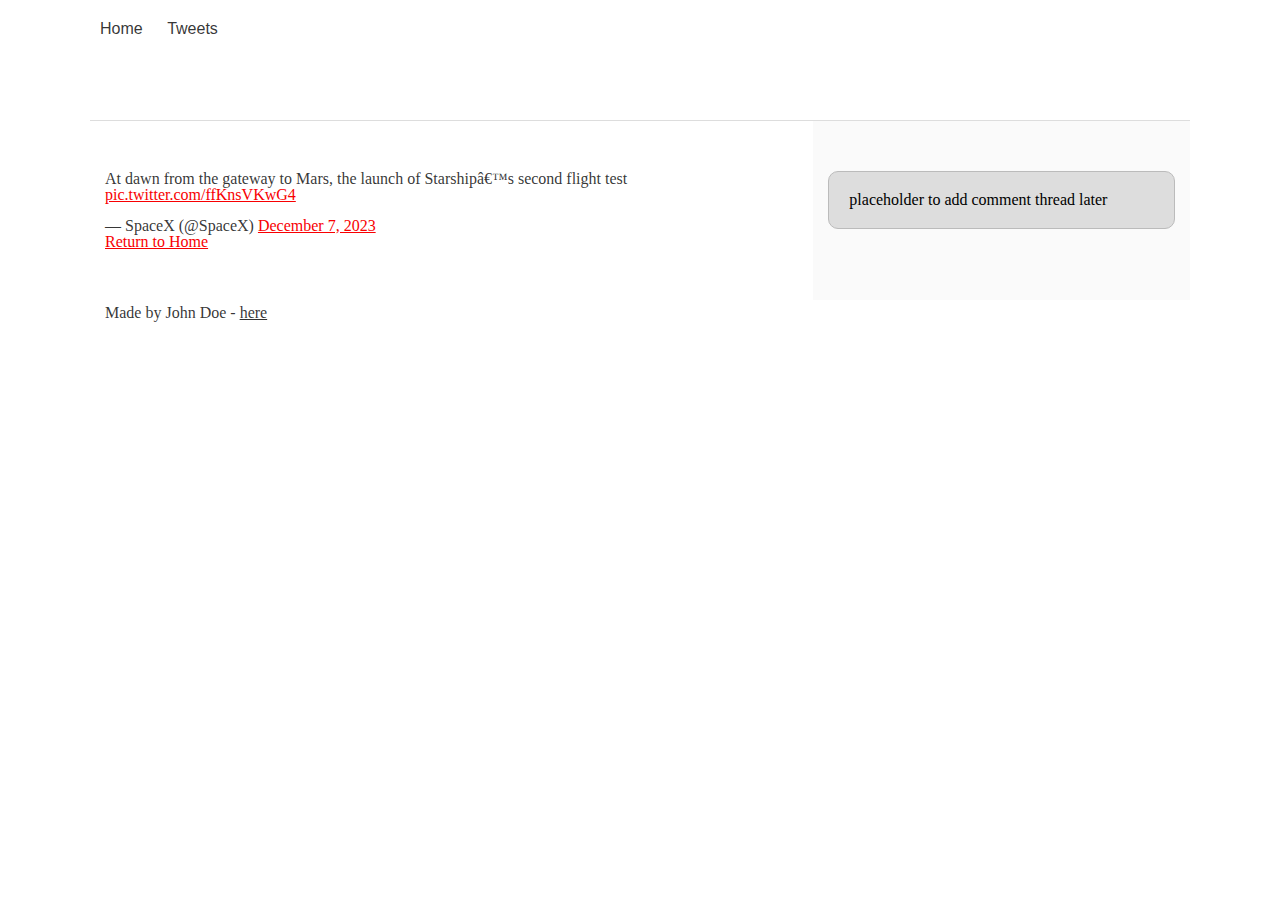
<file: css_basic/tweets.html>
<!DOCTYPE html>
<html>
  <head>
    <title>Alx</title>
    <link rel="stylesheet" href="./styles.css">
    <link rel="stylesheet" href="./base.css">
  </head>
  <body>
    <header>
      <ul>
        <li><a href="index.html">Home</a></li>
        <li><a href="tweets.html">Tweets</a></li>
      </ul>
    </header>
    <main>
      <article>
        <blockquote class="twitter-tweet"><p lang="en" dir="ltr">At dawn from the gateway to Mars, the launch of Starship’s second flight test <a href="https://t.co/ffKnsVKwG4">pic.twitter.com/ffKnsVKwG4</a></p>&mdash; SpaceX (@SpaceX) <a href="https://twitter.com/SpaceX/status/1732824684683784516?ref_src=twsrc%5Etfw">December 7, 2023</a></blockquote> <script async src="https://platform.twitter.com/widgets.js" charset="utf-8"></script>
        <a href="index.html">Return to Home</a>
      </article>
      <aside>
        <p>placeholder to add comment thread later</p>
      </aside>
    </main>
    <footer>
      <p>Made by John Doe - <a href="https://github.com/John Doe" target="_blank">here</a></p>
    </footer>
  </body>
</html>
</file>
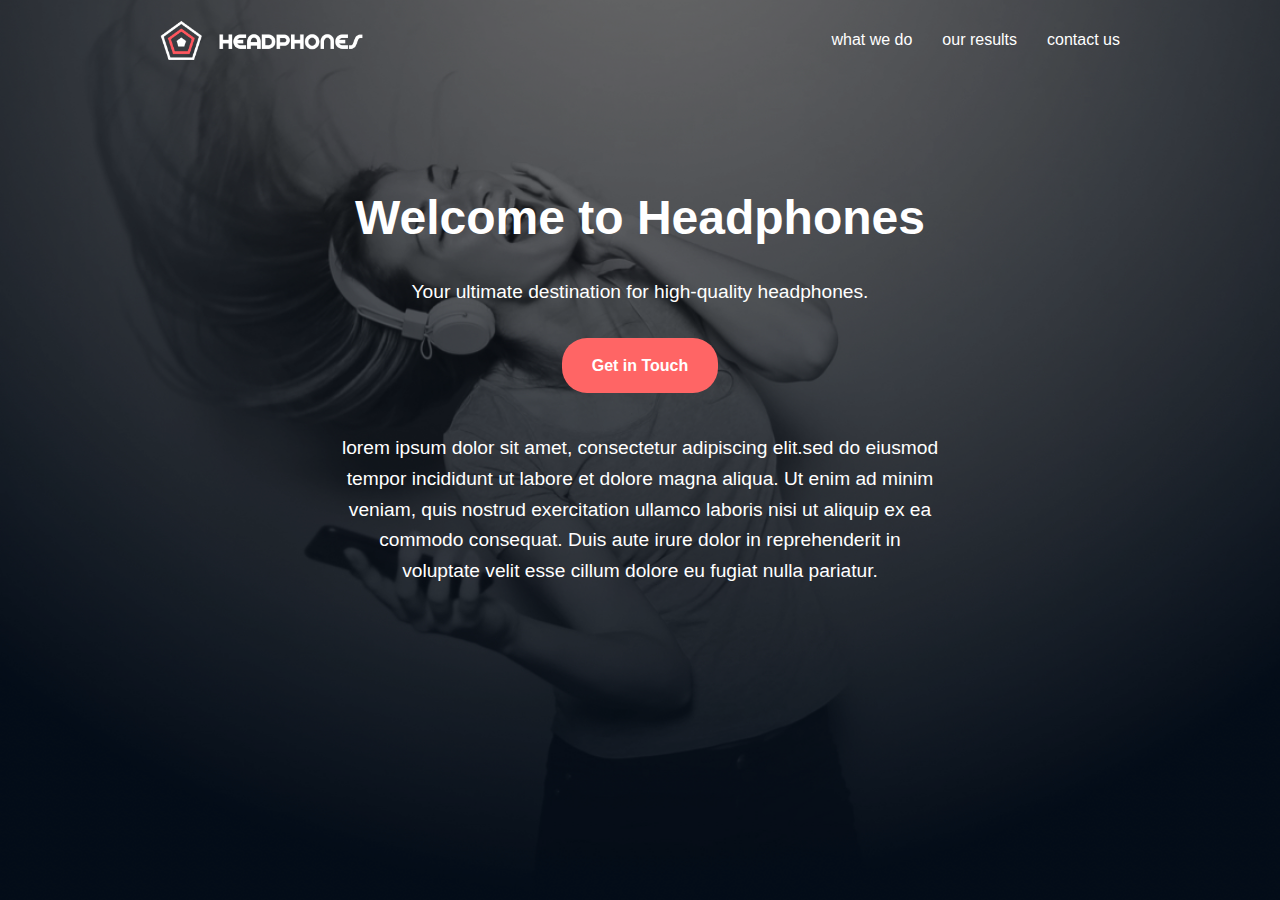
<file: headphones/1-index.html>
<!DOCTYPE html>
<html lang="en">
  <head>
    <meta charset="UTF-8" />
    <meta name="viewport" content="width=device-width, initial-scale=1.0" />
    <title>Headphones</title>
    <link rel="stylesheet" href="1-styles.css" />
  </head>
  <body>
    <header class="header">
      <div class="header-content">
        <img
          class="logo"
          src="./images/logo_headphones.png"
          alt="HeadphonesLogo"
        />
        <nav class="navigation">
          <ul>
            <li><a href="#whatWeDo">what we do</a></li>
            <li><a href="#ourResults">our results</a></li>
            <li><a href="#contactUs">contact us</a></li>
          </ul>
        </nav>
      </div>
      <div class="header-hero">
        <h1>Welcome to Headphones</h1>
        <p>Your ultimate destination for high-quality headphones.</p>
        <a href="#contactUs" class="cta-button">Get in Touch</a>
        <p>
          lorem ipsum dolor sit amet, consectetur adipiscing elit.sed do eiusmod
          tempor incididunt ut labore et dolore magna aliqua. Ut enim ad minim
          veniam, quis nostrud exercitation ullamco laboris nisi ut aliquip ex
          ea commodo consequat. Duis aute irure dolor in reprehenderit in
          voluptate velit esse cillum dolore eu fugiat nulla pariatur.
        </p>
      </div>
    </header>
  </body>
</html>
</file>
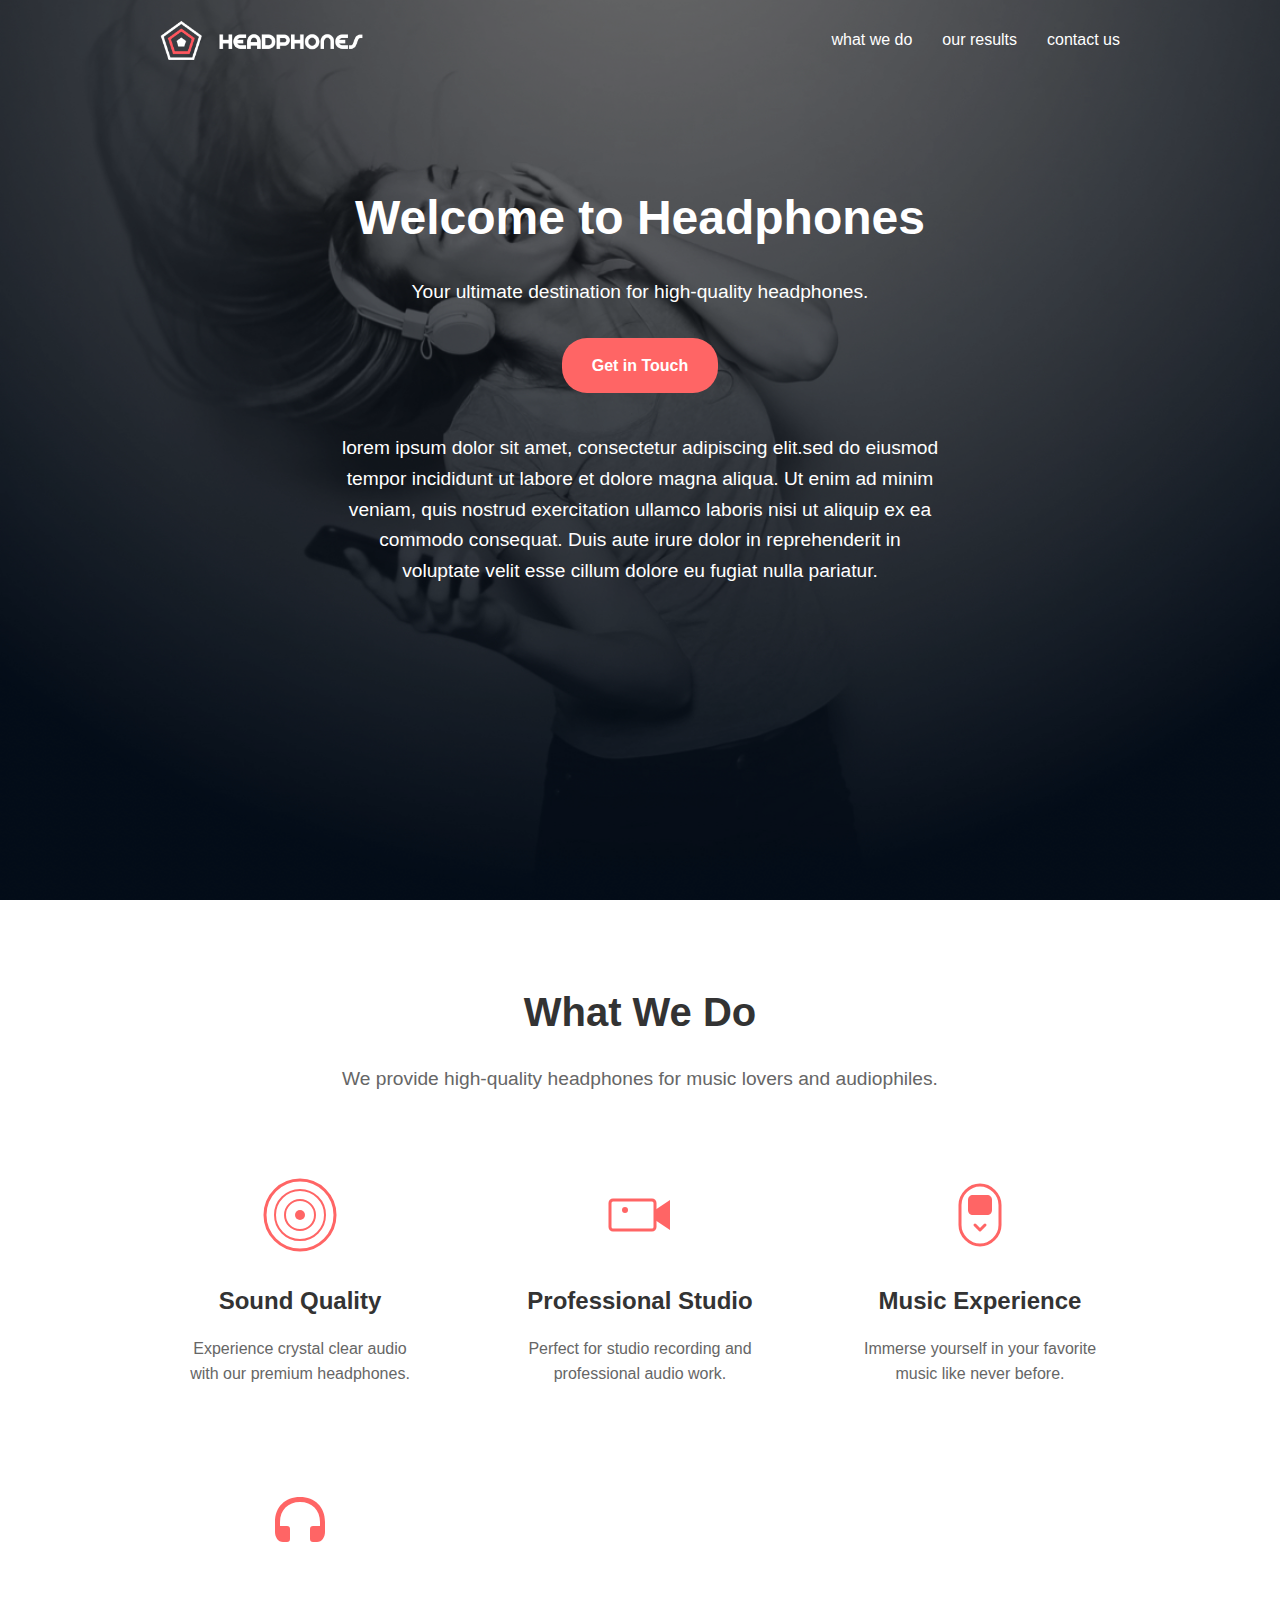
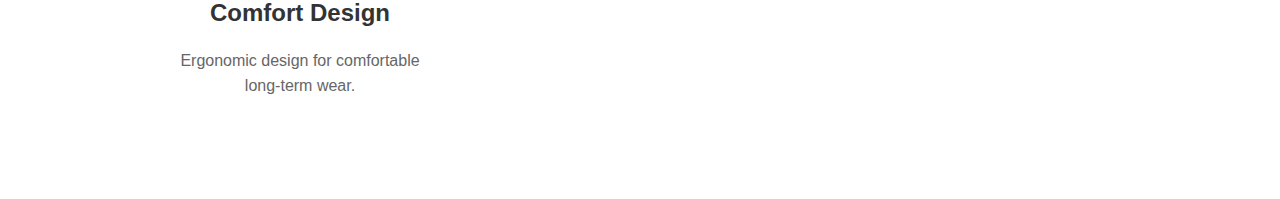
<file: headphones/2-index.html>
<!DOCTYPE html>
<html lang="en">
  <head>
    <meta charset="UTF-8" />
    <meta name="viewport" content="width=device-width, initial-scale=1.0" />
    <title>Headphones</title>
    <link rel="stylesheet" href="2-styles.css" />
  </head>
  <body>
    <header class="header">
      <div class="header-content">
        <img
          class="logo"
          src="./images/logo_headphones.png"
          alt="HeadphonesLogo"
        />
        <nav class="navigation">
          <ul>
            <li><a href="#whatWeDo">what we do</a></li>
            <li><a href="#ourResults">our results</a></li>
            <li><a href="#contactUs">contact us</a></li>
          </ul>
        </nav>
      </div>
      <div class="header-hero">
        <h1>Welcome to Headphones</h1>
        <p>Your ultimate destination for high-quality headphones.</p>
        <a href="#contactUs" class="cta-button">Get in Touch</a>
        <p>
          lorem ipsum dolor sit amet, consectetur adipiscing elit.sed do eiusmod
          tempor incididunt ut labore et dolore magna aliqua. Ut enim ad minim
          veniam, quis nostrud exercitation ullamco laboris nisi ut aliquip ex
          ea commodo consequat. Duis aute irure dolor in reprehenderit in
          voluptate velit esse cillum dolore eu fugiat nulla pariatur.
        </p>
      </div>
    </header>
    
    <main>
      <section class="what-we-do" id="whatWeDo">
        <h2>What We Do</h2>
        <p>
          We provide high-quality headphones for music lovers and audiophiles.
        </p>
        <div class="what-we-do-items">
          <div class="item">
            <svg
              width="80"
              height="80"
              viewBox="0 0 80 80"
              fill="none"
              xmlns="http://www.w3.org/2000/svg"
            >
              <circle
                cx="40"
                cy="40"
                r="35"
                stroke="#FF6565"
                stroke-width="3"
                fill="none"
              />
              <circle
                cx="40"
                cy="40"
                r="25"
                stroke="#FF6565"
                stroke-width="2"
                fill="none"
              />
              <circle
                cx="40"
                cy="40"
                r="15"
                stroke="#FF6565"
                stroke-width="2"
                fill="none"
              />
              <circle cx="40" cy="40" r="5" fill="#FF6565" />
            </svg>
            <h3>Sound Quality</h3>
            <p>Experience crystal clear audio with our premium headphones.</p>
          </div>
          <div class="item">
            <svg
              width="80"
              height="80"
              viewBox="0 0 80 80"
              fill="none"
              xmlns="http://www.w3.org/2000/svg"
            >
              <rect
                x="10"
                y="25"
                width="45"
                height="30"
                rx="3"
                stroke="#FF6565"
                stroke-width="3"
                fill="none"
              />
              <polygon points="55,35 70,25 70,55 55,45" fill="#FF6565" />
              <circle cx="25" cy="35" r="3" fill="#FF6565" />
            </svg>
            <h3>Professional Studio</h3>
            <p>Perfect for studio recording and professional audio work.</p>
          </div>
          <div class="item">
            <svg
              width="80"
              height="80"
              viewBox="0 0 80 80"
              fill="none"
              xmlns="http://www.w3.org/2000/svg"
            >
              <path
                d="M40 10C35 10 30 12 26 16C22 20 20 25 20 30V50C20 55 22 60 26 64C30 68 35 70 40 70C45 70 50 68 54 64C58 60 60 55 60 50V30C60 25 58 20 54 16C50 12 45 10 40 10Z"
                stroke="#FF6565"
                stroke-width="3"
                fill="none"
              />
              <path
                d="M28 25C28 22 30 20 33 20H47C50 20 52 22 52 25V35C52 38 50 40 47 40H33C30 40 28 38 28 35V25Z"
                fill="#FF6565"
              />
              <path
                d="M35 50L40 55L45 50"
                stroke="#FF6565"
                stroke-width="3"
                stroke-linecap="round"
                stroke-linejoin="round"
              />
            </svg>
            <h3>Music Experience</h3>
            <p>Immerse yourself in your favorite music like never before.</p>
          </div>
          <div class="item">
            <svg
              width="80"
              height="80"
              viewBox="0 0 80 80"
              fill="none"
              xmlns="http://www.w3.org/2000/svg"
            >
              <path
                d="M40 10C25 10 15 20 15 35V45C15 50 18 55 23 55H27C29 55 30 54 30 52V42C30 40 29 39 27 39H20V35C20 23 28 15 40 15C52 15 60 23 60 35V39H53C51 39 50 40 50 42V52C50 54 51 55 53 55H57C62 55 65 50 65 45V35C65 20 55 10 40 10Z"
                fill="#FF6565"
              />
            </svg>
            <h3>Comfort Design</h3>
            <p>Ergonomic design for comfortable long-term wear.</p>
          </div>
        </div>
      </section>
    </main>
  </body>
</html>
</file>
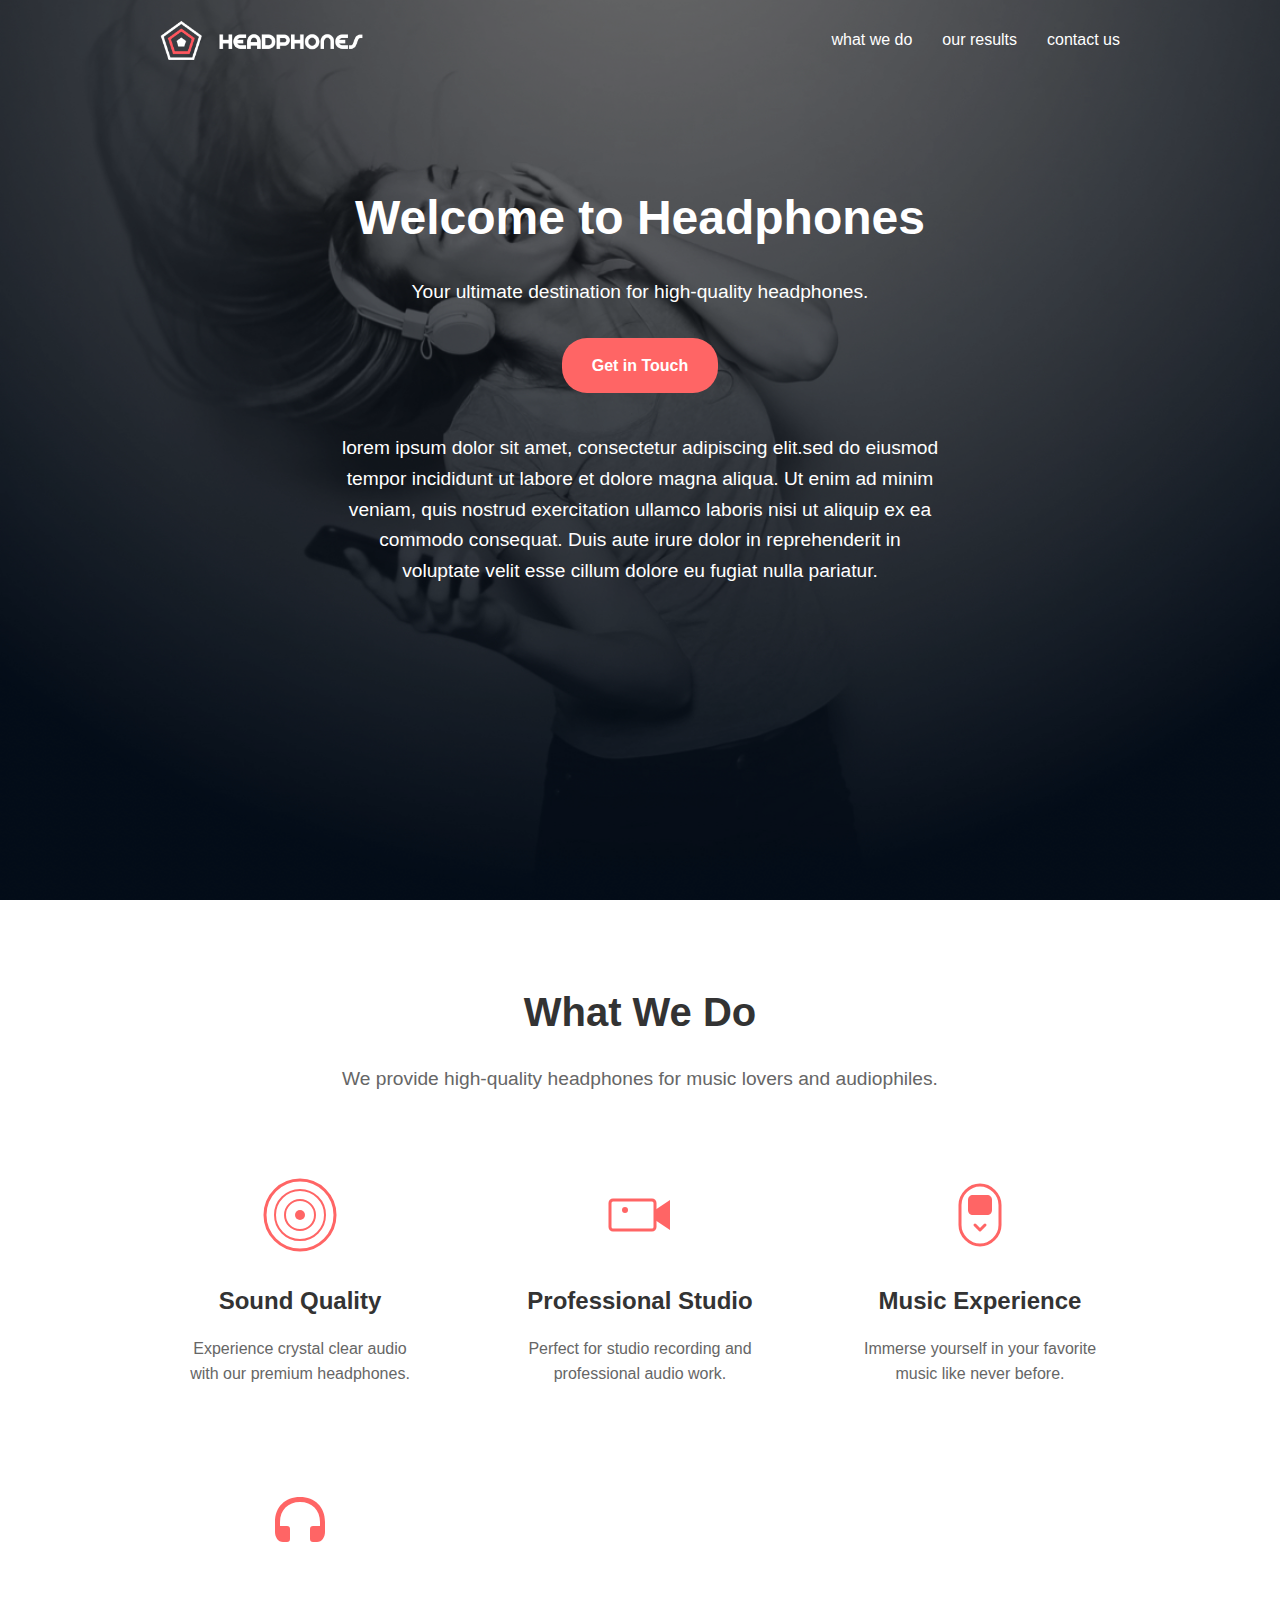
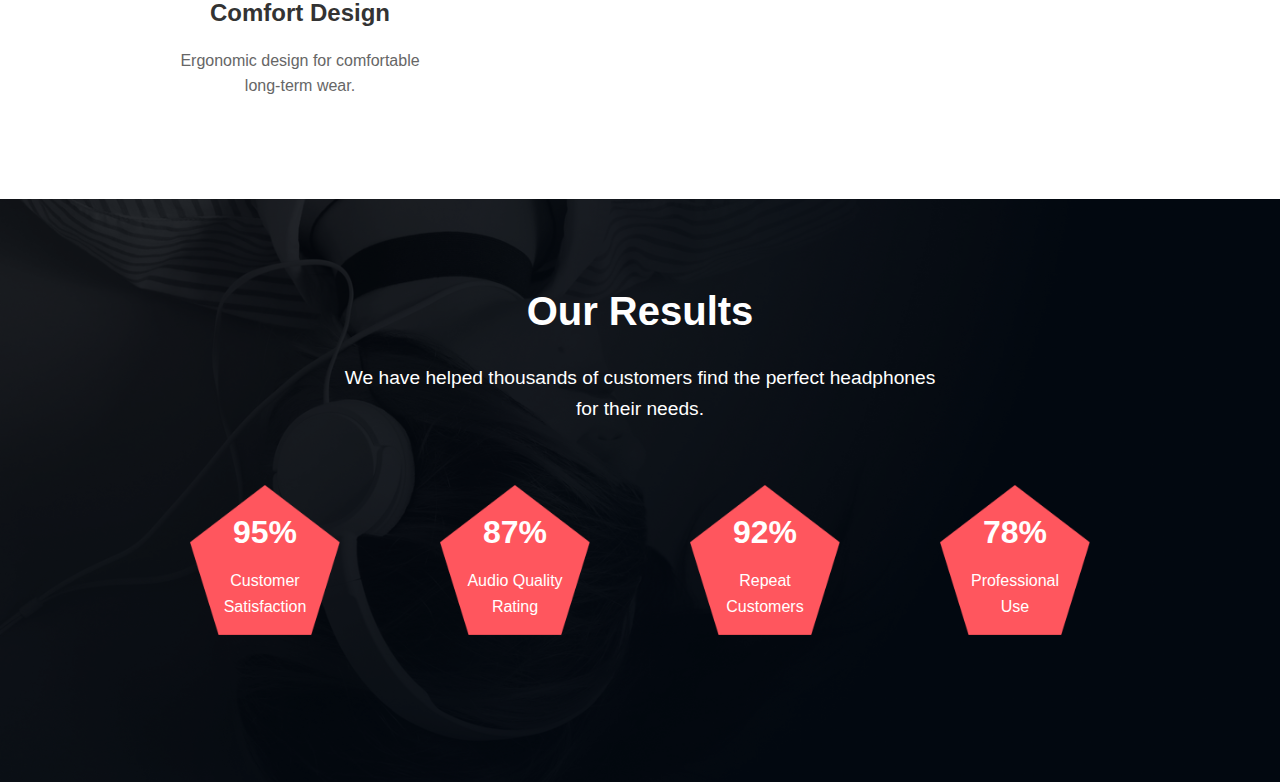
<file: headphones/3-index.html>
<!DOCTYPE html>
<html lang="en">
  <head>
    <meta charset="UTF-8" />
    <meta name="viewport" content="width=device-width, initial-scale=1.0" />
    <title>Headphones</title>
    <link rel="stylesheet" href="3-styles.css" />
  </head>
  <body>
    <header class="header">
      <div class="header-content">
        <img
          class="logo"
          src="./images/logo_headphones.png"
          alt="HeadphonesLogo"
        />
        <nav class="navigation">
          <ul>
            <li><a href="#whatWeDo">what we do</a></li>
            <li><a href="#ourResults">our results</a></li>
            <li><a href="#contactUs">contact us</a></li>
          </ul>
        </nav>
      </div>
      <div class="header-hero">
        <h1>Welcome to Headphones</h1>
        <p>Your ultimate destination for high-quality headphones.</p>
        <a href="#contactUs" class="cta-button">Get in Touch</a>
        <p>
          lorem ipsum dolor sit amet, consectetur adipiscing elit.sed do eiusmod
          tempor incididunt ut labore et dolore magna aliqua. Ut enim ad minim
          veniam, quis nostrud exercitation ullamco laboris nisi ut aliquip ex
          ea commodo consequat. Duis aute irure dolor in reprehenderit in
          voluptate velit esse cillum dolore eu fugiat nulla pariatur.
        </p>
      </div>
    </header>
    
    <main>
      <section class="what-we-do" id="whatWeDo">
        <h2>What We Do</h2>
        <p>
          We provide high-quality headphones for music lovers and audiophiles.
        </p>
        <div class="what-we-do-items">
          <div class="item">
            <svg
              width="80"
              height="80"
              viewBox="0 0 80 80"
              fill="none"
              xmlns="http://www.w3.org/2000/svg"
            >
              <circle
                cx="40"
                cy="40"
                r="35"
                stroke="#FF6565"
                stroke-width="3"
                fill="none"
              />
              <circle
                cx="40"
                cy="40"
                r="25"
                stroke="#FF6565"
                stroke-width="2"
                fill="none"
              />
              <circle
                cx="40"
                cy="40"
                r="15"
                stroke="#FF6565"
                stroke-width="2"
                fill="none"
              />
              <circle cx="40" cy="40" r="5" fill="#FF6565" />
            </svg>
            <h3>Sound Quality</h3>
            <p>Experience crystal clear audio with our premium headphones.</p>
          </div>
          <div class="item">
            <svg
              width="80"
              height="80"
              viewBox="0 0 80 80"
              fill="none"
              xmlns="http://www.w3.org/2000/svg"
            >
              <rect
                x="10"
                y="25"
                width="45"
                height="30"
                rx="3"
                stroke="#FF6565"
                stroke-width="3"
                fill="none"
              />
              <polygon points="55,35 70,25 70,55 55,45" fill="#FF6565" />
              <circle cx="25" cy="35" r="3" fill="#FF6565" />
            </svg>
            <h3>Professional Studio</h3>
            <p>Perfect for studio recording and professional audio work.</p>
          </div>
          <div class="item">
            <svg
              width="80"
              height="80"
              viewBox="0 0 80 80"
              fill="none"
              xmlns="http://www.w3.org/2000/svg"
            >
              <path
                d="M40 10C35 10 30 12 26 16C22 20 20 25 20 30V50C20 55 22 60 26 64C30 68 35 70 40 70C45 70 50 68 54 64C58 60 60 55 60 50V30C60 25 58 20 54 16C50 12 45 10 40 10Z"
                stroke="#FF6565"
                stroke-width="3"
                fill="none"
              />
              <path
                d="M28 25C28 22 30 20 33 20H47C50 20 52 22 52 25V35C52 38 50 40 47 40H33C30 40 28 38 28 35V25Z"
                fill="#FF6565"
              />
              <path
                d="M35 50L40 55L45 50"
                stroke="#FF6565"
                stroke-width="3"
                stroke-linecap="round"
                stroke-linejoin="round"
              />
            </svg>
            <h3>Music Experience</h3>
            <p>Immerse yourself in your favorite music like never before.</p>
          </div>
          <div class="item">
            <svg
              width="80"
              height="80"
              viewBox="0 0 80 80"
              fill="none"
              xmlns="http://www.w3.org/2000/svg"
            >
              <path
                d="M40 10C25 10 15 20 15 35V45C15 50 18 55 23 55H27C29 55 30 54 30 52V42C30 40 29 39 27 39H20V35C20 23 28 15 40 15C52 15 60 23 60 35V39H53C51 39 50 40 50 42V52C50 54 51 55 53 55H57C62 55 65 50 65 45V35C65 20 55 10 40 10Z"
                fill="#FF6565"
              />
            </svg>
            <h3>Comfort Design</h3>
            <p>Ergonomic design for comfortable long-term wear.</p>
          </div>
        </div>
      </section>
      
      <section class="our-results" id="ourResults">
        <div class="our-results-content">
          <h2>Our Results</h2>
          <p>
            We have helped thousands of customers find the perfect headphones for
            their needs.
          </p>
          <div class="results-stats">
            <div class="stat-item">
              <img src="./images/pentagone.png" alt="Pentagon Shape" />
              <div class="stat-content">
                <span class="percentage">95%</span>
                <p>Customer Satisfaction</p>
              </div>
            </div>
            <div class="stat-item">
              <img src="./images/pentagone.png" alt="Pentagon Shape" />
              <div class="stat-content">
                <span class="percentage">87%</span>
                <p>Audio Quality Rating</p>
              </div>
            </div>
            <div class="stat-item">
              <img src="./images/pentagone.png" alt="Pentagon Shape" />
              <div class="stat-content">
                <span class="percentage">92%</span>
                <p>Repeat Customers</p>
              </div>
            </div>
            <div class="stat-item">
              <img src="./images/pentagone.png" alt="Pentagon Shape" />
              <div class="stat-content">
                <span class="percentage">78%</span>
                <p>Professional Use</p>
              </div>
            </div>
          </div>
        </div>
      </section>
    </main>
  </body>
</html>
</file>
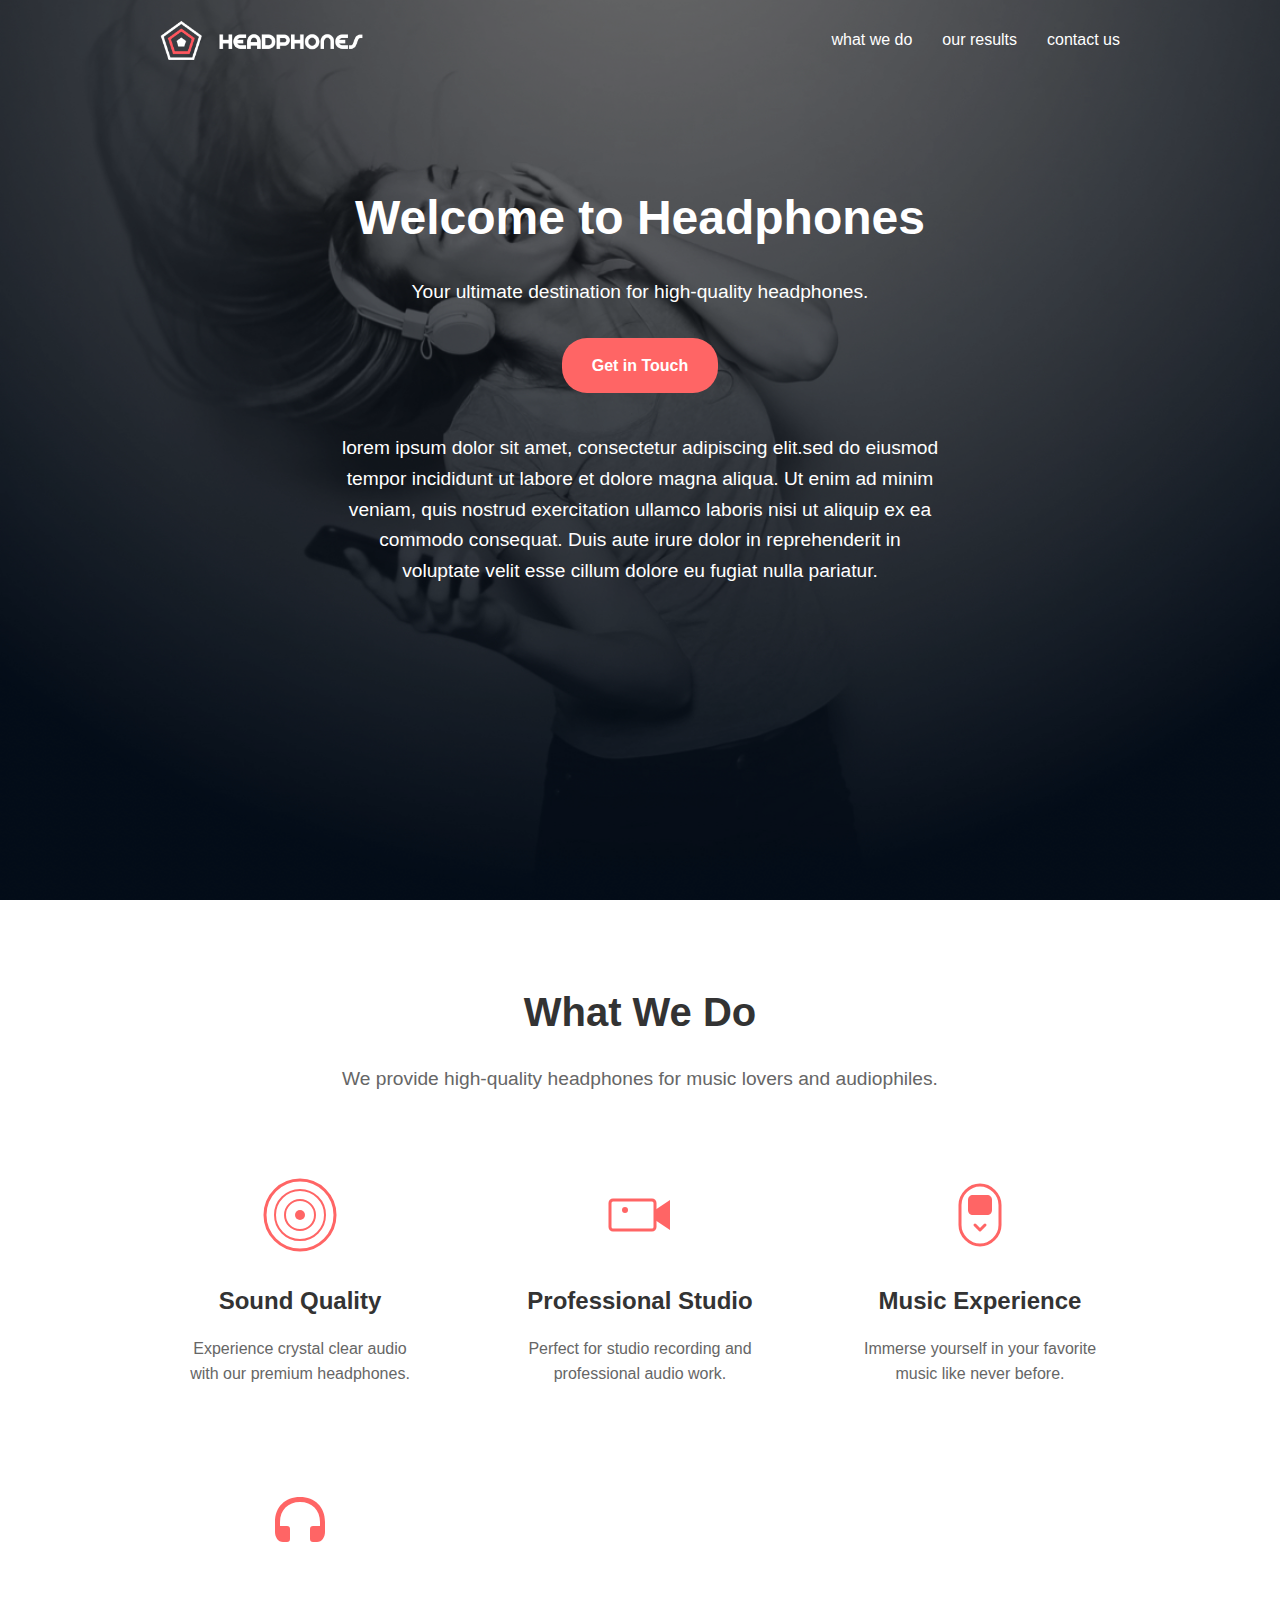
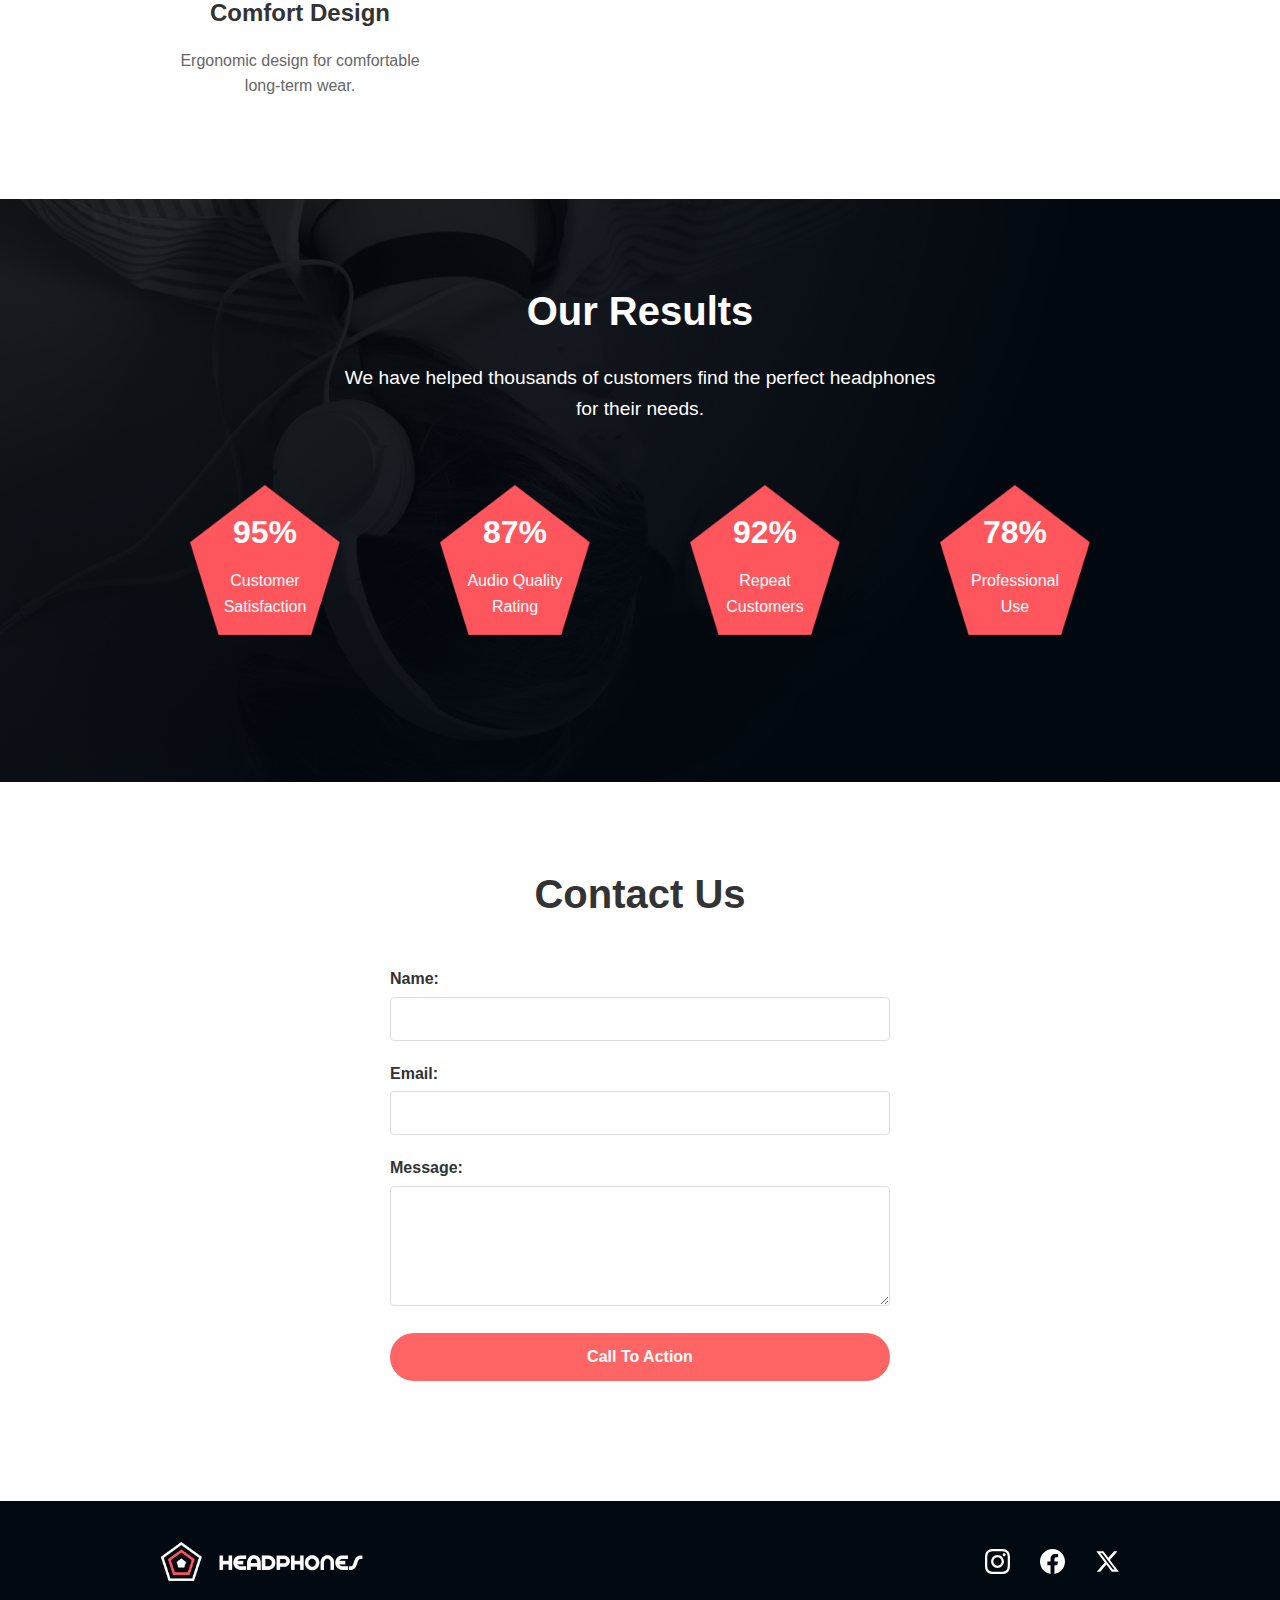
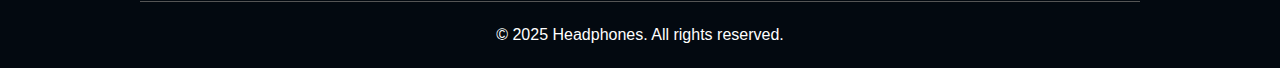
<file: headphones/4-index.html>
<!DOCTYPE html>
<html lang="en">
  <head>
    <meta charset="UTF-8" />
    <meta name="viewport" content="width=device-width, initial-scale=1.0" />
    <title>Headphones</title>
    <link rel="stylesheet" href="4-styles.css" />
  </head>
  <body>
    <header class="header">
      <div class="header-content">
        <img
          class="logo"
          src="./images/logo_headphones.png"
          alt="HeadphonesLogo"
        />
        <nav class="navigation">
          <ul>
            <li><a href="#whatWeDo">what we do</a></li>
            <li><a href="#ourResults">our results</a></li>
            <li><a href="#contactUs">contact us</a></li>
          </ul>
        </nav>
      </div>
      <div class="header-hero">
        <h1>Welcome to Headphones</h1>
        <p>Your ultimate destination for high-quality headphones.</p>
        <a href="#contactUs" class="cta-button">Get in Touch</a>
        <p>
          lorem ipsum dolor sit amet, consectetur adipiscing elit.sed do eiusmod
          tempor incididunt ut labore et dolore magna aliqua. Ut enim ad minim
          veniam, quis nostrud exercitation ullamco laboris nisi ut aliquip ex
          ea commodo consequat. Duis aute irure dolor in reprehenderit in
          voluptate velit esse cillum dolore eu fugiat nulla pariatur.
        </p>
      </div>
    </header>
    
    <main>
      <section class="what-we-do" id="whatWeDo">
        <h2>What We Do</h2>
        <p>
          We provide high-quality headphones for music lovers and audiophiles.
        </p>
        <div class="what-we-do-items">
          <div class="item">
            <svg
              width="80"
              height="80"
              viewBox="0 0 80 80"
              fill="none"
              xmlns="http://www.w3.org/2000/svg"
            >
              <circle
                cx="40"
                cy="40"
                r="35"
                stroke="#FF6565"
                stroke-width="3"
                fill="none"
              />
              <circle
                cx="40"
                cy="40"
                r="25"
                stroke="#FF6565"
                stroke-width="2"
                fill="none"
              />
              <circle
                cx="40"
                cy="40"
                r="15"
                stroke="#FF6565"
                stroke-width="2"
                fill="none"
              />
              <circle cx="40" cy="40" r="5" fill="#FF6565" />
            </svg>
            <h3>Sound Quality</h3>
            <p>Experience crystal clear audio with our premium headphones.</p>
          </div>
          <div class="item">
            <svg
              width="80"
              height="80"
              viewBox="0 0 80 80"
              fill="none"
              xmlns="http://www.w3.org/2000/svg"
            >
              <rect
                x="10"
                y="25"
                width="45"
                height="30"
                rx="3"
                stroke="#FF6565"
                stroke-width="3"
                fill="none"
              />
              <polygon points="55,35 70,25 70,55 55,45" fill="#FF6565" />
              <circle cx="25" cy="35" r="3" fill="#FF6565" />
            </svg>
            <h3>Professional Studio</h3>
            <p>Perfect for studio recording and professional audio work.</p>
          </div>
          <div class="item">
            <svg
              width="80"
              height="80"
              viewBox="0 0 80 80"
              fill="none"
              xmlns="http://www.w3.org/2000/svg"
            >
              <path
                d="M40 10C35 10 30 12 26 16C22 20 20 25 20 30V50C20 55 22 60 26 64C30 68 35 70 40 70C45 70 50 68 54 64C58 60 60 55 60 50V30C60 25 58 20 54 16C50 12 45 10 40 10Z"
                stroke="#FF6565"
                stroke-width="3"
                fill="none"
              />
              <path
                d="M28 25C28 22 30 20 33 20H47C50 20 52 22 52 25V35C52 38 50 40 47 40H33C30 40 28 38 28 35V25Z"
                fill="#FF6565"
              />
              <path
                d="M35 50L40 55L45 50"
                stroke="#FF6565"
                stroke-width="3"
                stroke-linecap="round"
                stroke-linejoin="round"
              />
            </svg>
            <h3>Music Experience</h3>
            <p>Immerse yourself in your favorite music like never before.</p>
          </div>
          <div class="item">
            <svg
              width="80"
              height="80"
              viewBox="0 0 80 80"
              fill="none"
              xmlns="http://www.w3.org/2000/svg"
            >
              <path
                d="M40 10C25 10 15 20 15 35V45C15 50 18 55 23 55H27C29 55 30 54 30 52V42C30 40 29 39 27 39H20V35C20 23 28 15 40 15C52 15 60 23 60 35V39H53C51 39 50 40 50 42V52C50 54 51 55 53 55H57C62 55 65 50 65 45V35C65 20 55 10 40 10Z"
                fill="#FF6565"
              />
            </svg>
            <h3>Comfort Design</h3>
            <p>Ergonomic design for comfortable long-term wear.</p>
          </div>
        </div>
      </section>
      
      <section class="our-results" id="ourResults">
        <div class="our-results-content">
          <h2>Our Results</h2>
          <p>
            We have helped thousands of customers find the perfect headphones for
            their needs.
          </p>
          <div class="results-stats">
            <div class="stat-item">
              <img src="./images/pentagone.png" alt="Pentagon Shape" />
              <div class="stat-content">
                <span class="percentage">95%</span>
                <p>Customer Satisfaction</p>
              </div>
            </div>
            <div class="stat-item">
              <img src="./images/pentagone.png" alt="Pentagon Shape" />
              <div class="stat-content">
                <span class="percentage">87%</span>
                <p>Audio Quality Rating</p>
              </div>
            </div>
            <div class="stat-item">
              <img src="./images/pentagone.png" alt="Pentagon Shape" />
              <div class="stat-content">
                <span class="percentage">92%</span>
                <p>Repeat Customers</p>
              </div>
            </div>
            <div class="stat-item">
              <img src="./images/pentagone.png" alt="Pentagon Shape" />
              <div class="stat-content">
                <span class="percentage">78%</span>
                <p>Professional Use</p>
              </div>
            </div>
          </div>
        </div>
      </section>

      <section class="contact-us" id="contactUs">
        <h2>Contact Us</h2>
        <form class="contact-form">
          <label for="name">Name:</label>
          <input type="text" id="name" name="name" required />
          <label for="email">Email:</label>
          <input type="email" id="email" name="email" required />
          <label for="message">Message:</label>
          <textarea id="message" name="message" required></textarea>
          <button class="cta-button" type="submit">Call To Action</button>
        </form>
      </section>
    </main>
    
    <footer class="footer">
      <div class="footer-content">
        <img
          class="footer-logo"
          src="./images/logo_headphones.png"
          alt="HeadphonesLogo"
        />
        <nav class="footer-navigation">
          <ul>
            <li>
              <a href="https://www.instagram.com" target="_blank">
                <svg
                  width="24"
                  height="24"
                  viewBox="0 0 24 24"
                  fill="currentColor"
                >
                  <path
                    d="M12 2.163c3.204 0 3.584.012 4.85.07 3.252.148 4.771 1.691 4.919 4.919.058 1.265.069 1.645.069 4.849 0 3.205-.012 3.584-.069 4.849-.149 3.225-1.664 4.771-4.919 4.919-1.266.058-1.644.07-4.85.07-3.204 0-3.584-.012-4.849-.07-3.26-.149-4.771-1.699-4.919-4.92-.058-1.265-.07-1.644-.07-4.849 0-3.204.013-3.583.07-4.849.149-3.227 1.664-4.771 4.919-4.919 1.266-.057 1.645-.069 4.849-.069zm0-2.163c-3.259 0-3.667.014-4.947.072-4.358.2-6.78 2.618-6.98 6.98-.059 1.281-.073 1.689-.073 4.948 0 3.259.014 3.668.072 4.948.2 4.358 2.618 6.78 6.98 6.98 1.281.058 1.689.072 4.948.072 3.259 0 3.668-.014 4.948-.072 4.354-.2 6.782-2.618 6.979-6.98.059-1.28.073-1.689.073-4.948 0-3.259-.014-3.667-.072-4.947-.196-4.354-2.617-6.78-6.979-6.98-1.281-.059-1.69-.073-4.949-.073zm0 5.838c-3.403 0-6.162 2.759-6.162 6.162s2.759 6.163 6.162 6.163 6.162-2.759 6.162-6.163c0-3.403-2.759-6.162-6.162-6.162zm0 10.162c-2.209 0-4-1.79-4-4 0-2.209 1.791-4 4-4s4 1.791 4 4c0 2.21-1.791 4-4 4zm6.406-11.845c-.796 0-1.441.645-1.441 1.44s.645 1.44 1.441 1.44c.795 0 1.439-.645 1.439-1.44s-.644-1.44-1.439-1.44z"
                  />
                </svg>
              </a>
            </li>
            <li>
              <a href="https://www.facebook.com" target="_blank">
                <svg
                  width="24"
                  height="24"
                  viewBox="0 0 24 24"
                  fill="currentColor"
                >
                  <path
                    d="M24 12.073c0-6.627-5.373-12-12-12s-12 5.373-12 12c0 5.99 4.388 10.954 10.125 11.854v-8.385H7.078v-3.47h3.047V9.43c0-3.007 1.792-4.669 4.533-4.669 1.312 0 2.686.235 2.686.235v2.953H15.83c-1.491 0-1.956.925-1.956 1.874v2.25h3.328l-.532 3.47h-2.796v8.385C19.612 23.027 24 18.062 24 12.073z"
                  />
                </svg>
              </a>
            </li>
            <li>
              <a href="https://www.x.com" target="_blank">
                <svg
                  width="24"
                  height="24"
                  viewBox="0 0 24 24"
                  fill="currentColor"
                >
                  <path
                    d="M18.244 2.25h3.308l-7.227 8.26 8.502 11.24H16.17l-5.214-6.817L4.99 21.75H1.68l7.73-8.835L1.254 2.25H8.08l4.713 6.231zm-1.161 17.52h1.833L7.084 4.126H5.117z"
                  />
                </svg>
              </a>
            </li>
          </ul>
        </nav>
      </div>
      <div class="footer-btm">
        <p>&copy; 2025 Headphones. All rights reserved.</p>
      </div>
    </footer>
  </body>
</html>
</file>
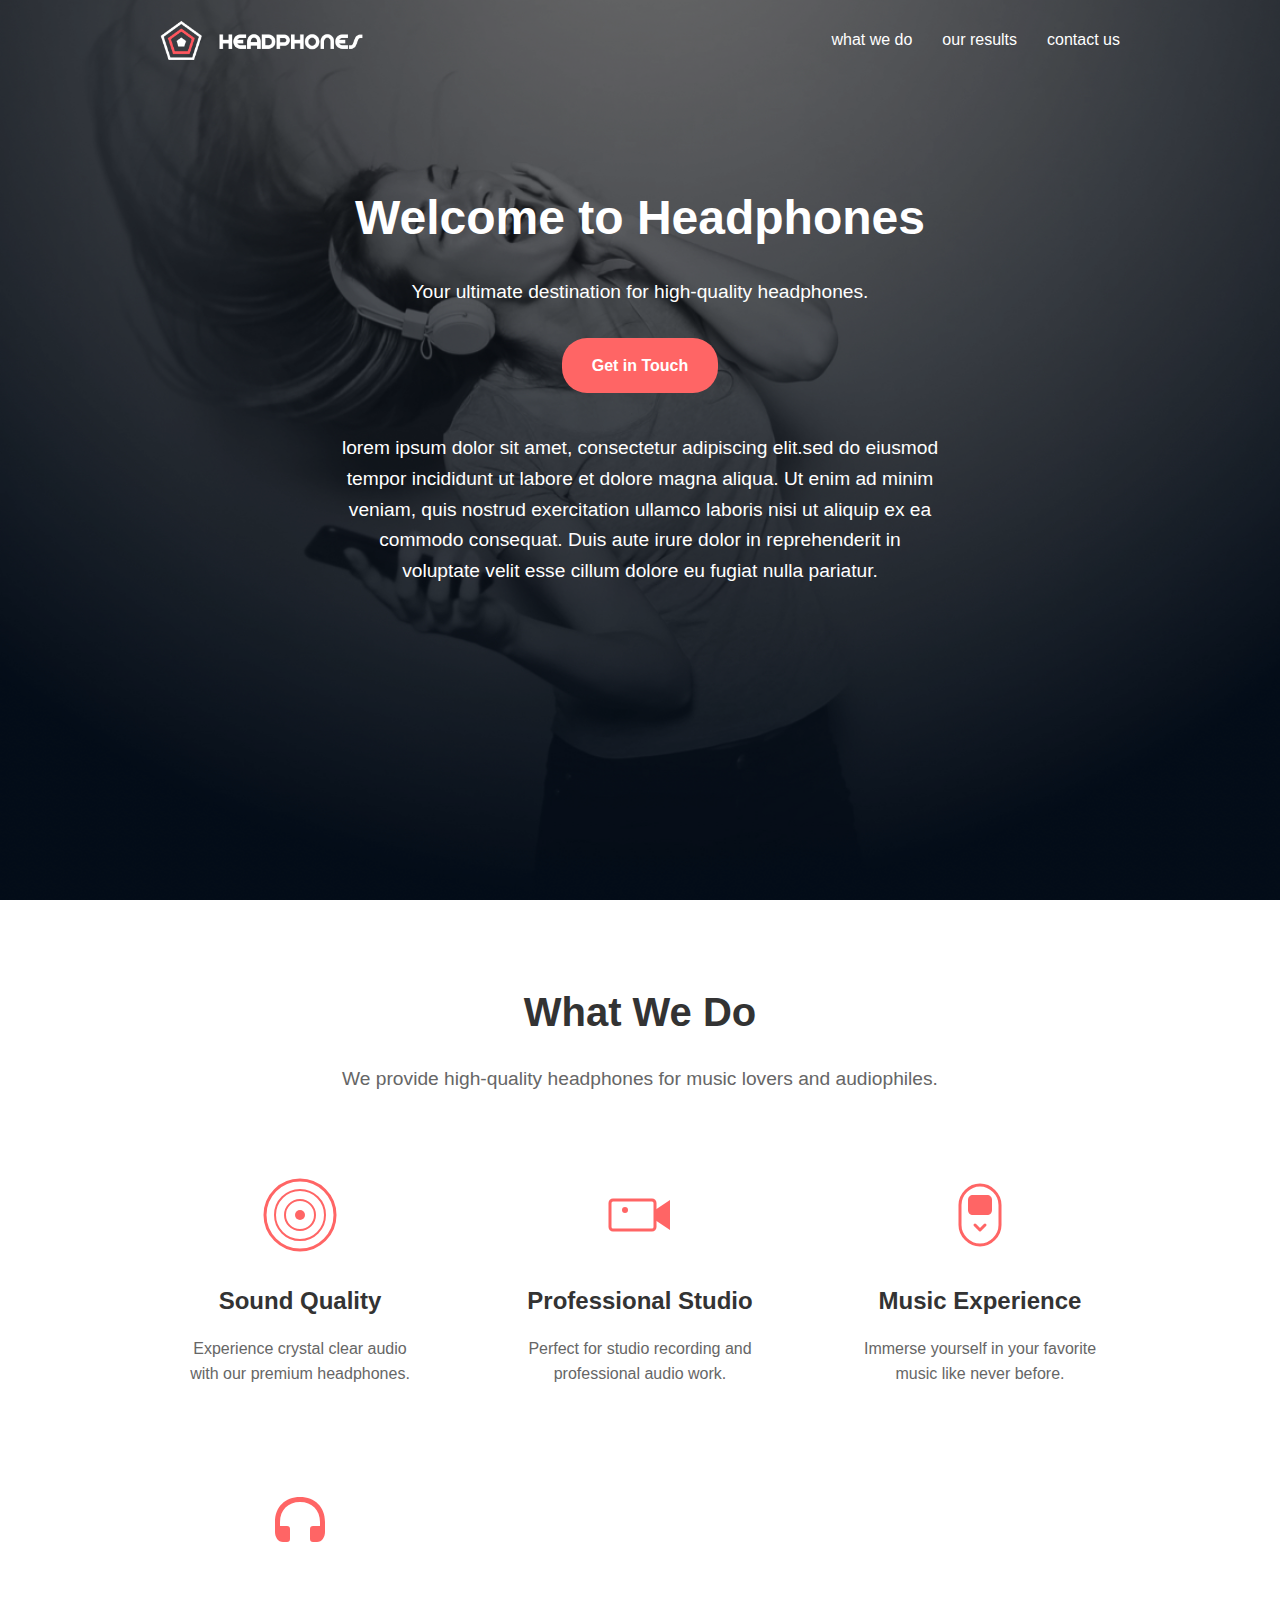
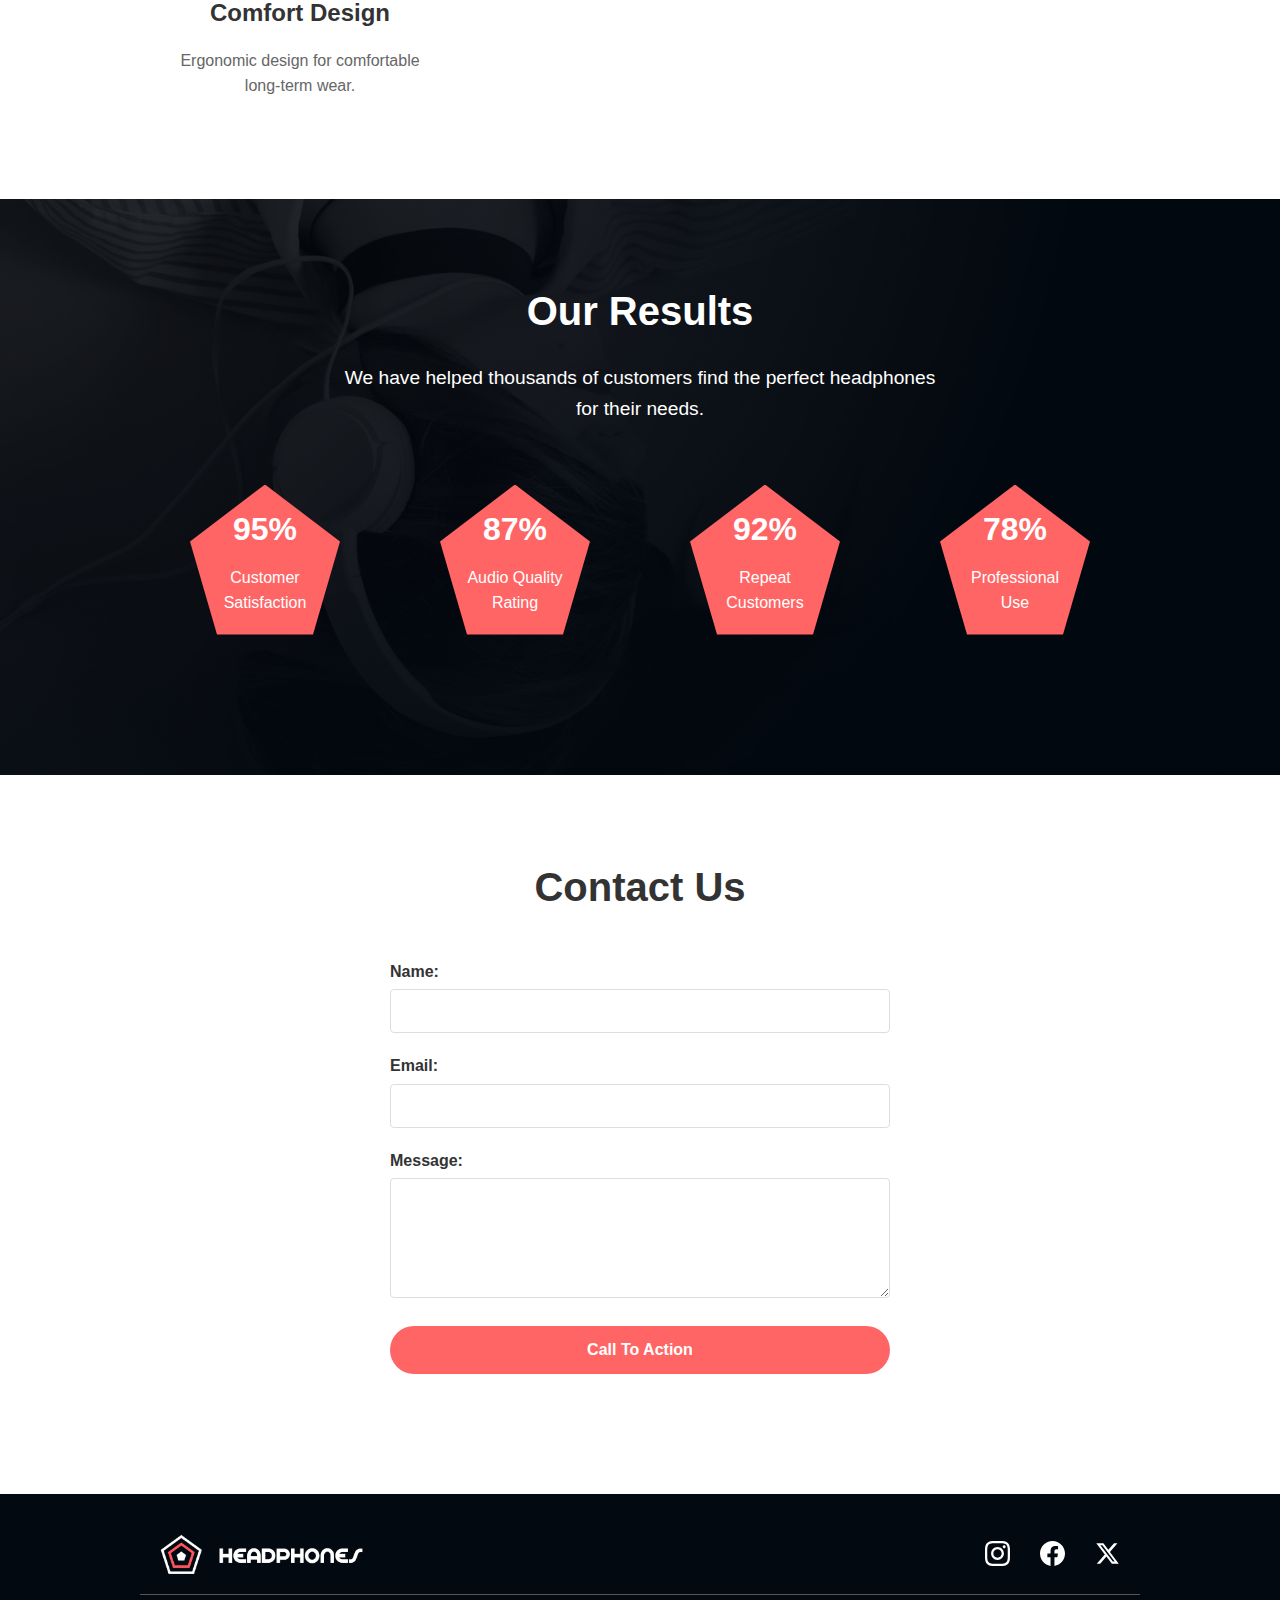
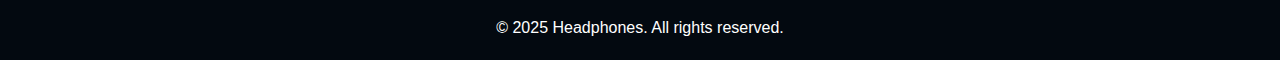
<file: headphones/6-index.html>
<!DOCTYPE html>
<html lang="en">
  <head>
    <meta charset="UTF-8" />
    <meta name="viewport" content="width=device-width, initial-scale=1.0" />
    <title>Headphones</title>
    <link rel="stylesheet" href="6-styles.css" />
  </head>
  <body>
    <header class="header">
      <div class="header-content">
        <img
          class="logo"
          src="./images/logo_headphones.png"
          alt="HeadphonesLogo"
        />
        <nav class="navigation">
          <ul>
            <li><a href="#whatWeDo">what we do</a></li>
            <li><a href="#ourResults">our results</a></li>
            <li><a href="#contactUs">contact us</a></li>
          </ul>
        </nav>
      </div>
      <div class="header-hero">
        <h1>Welcome to Headphones</h1>
        <p>Your ultimate destination for high-quality headphones.</p>
        <a href="#contactUs" class="cta-button">Get in Touch</a>
        <p>
          lorem ipsum dolor sit amet, consectetur adipiscing elit.sed do eiusmod
          tempor incididunt ut labore et dolore magna aliqua. Ut enim ad minim
          veniam, quis nostrud exercitation ullamco laboris nisi ut aliquip ex
          ea commodo consequat. Duis aute irure dolor in reprehenderit in
          voluptate velit esse cillum dolore eu fugiat nulla pariatur.
        </p>
      </div>
    </header>
    
    <main>
      <section class="what-we-do" id="whatWeDo">
        <h2>What We Do</h2>
        <p>
          We provide high-quality headphones for music lovers and audiophiles.
        </p>
        <div class="what-we-do-items">
          <div class="item">
            <svg
              width="80"
              height="80"
              viewBox="0 0 80 80"
              fill="none"
              xmlns="http://www.w3.org/2000/svg"
            >
              <circle
                cx="40"
                cy="40"
                r="35"
                stroke="#FF6565"
                stroke-width="3"
                fill="none"
              />
              <circle
                cx="40"
                cy="40"
                r="25"
                stroke="#FF6565"
                stroke-width="2"
                fill="none"
              />
              <circle
                cx="40"
                cy="40"
                r="15"
                stroke="#FF6565"
                stroke-width="2"
                fill="none"
              />
              <circle cx="40" cy="40" r="5" fill="#FF6565" />
            </svg>
            <h3>Sound Quality</h3>
            <p>Experience crystal clear audio with our premium headphones.</p>
          </div>
          <div class="item">
            <svg
              width="80"
              height="80"
              viewBox="0 0 80 80"
              fill="none"
              xmlns="http://www.w3.org/2000/svg"
            >
              <rect
                x="10"
                y="25"
                width="45"
                height="30"
                rx="3"
                stroke="#FF6565"
                stroke-width="3"
                fill="none"
              />
              <polygon points="55,35 70,25 70,55 55,45" fill="#FF6565" />
              <circle cx="25" cy="35" r="3" fill="#FF6565" />
            </svg>
            <h3>Professional Studio</h3>
            <p>Perfect for studio recording and professional audio work.</p>
          </div>
          <div class="item">
            <svg
              width="80"
              height="80"
              viewBox="0 0 80 80"
              fill="none"
              xmlns="http://www.w3.org/2000/svg"
            >
              <path
                d="M40 10C35 10 30 12 26 16C22 20 20 25 20 30V50C20 55 22 60 26 64C30 68 35 70 40 70C45 70 50 68 54 64C58 60 60 55 60 50V30C60 25 58 20 54 16C50 12 45 10 40 10Z"
                stroke="#FF6565"
                stroke-width="3"
                fill="none"
              />
              <path
                d="M28 25C28 22 30 20 33 20H47C50 20 52 22 52 25V35C52 38 50 40 47 40H33C30 40 28 38 28 35V25Z"
                fill="#FF6565"
              />
              <path
                d="M35 50L40 55L45 50"
                stroke="#FF6565"
                stroke-width="3"
                stroke-linecap="round"
                stroke-linejoin="round"
              />
            </svg>
            <h3>Music Experience</h3>
            <p>Immerse yourself in your favorite music like never before.</p>
          </div>
          <div class="item">
            <svg
              width="80"
              height="80"
              viewBox="0 0 80 80"
              fill="none"
              xmlns="http://www.w3.org/2000/svg"
            >
              <path
                d="M40 10C25 10 15 20 15 35V45C15 50 18 55 23 55H27C29 55 30 54 30 52V42C30 40 29 39 27 39H20V35C20 23 28 15 40 15C52 15 60 23 60 35V39H53C51 39 50 40 50 42V52C50 54 51 55 53 55H57C62 55 65 50 65 45V35C65 20 55 10 40 10Z"
                fill="#FF6565"
              />
            </svg>
            <h3>Comfort Design</h3>
            <p>Ergonomic design for comfortable long-term wear.</p>
          </div>
        </div>
      </section>
      
      <section class="our-results" id="ourResults">
        <div class="our-results-content">
          <h2>Our Results</h2>
          <p>
            We have helped thousands of customers find the perfect headphones for
            their needs.
          </p>
          <div class="results-stats">
            <div class="stat-item">
              <div class="pentagon"></div>
              <div class="stat-content">
                <span class="percentage">95%</span>
                <p>Customer Satisfaction</p>
              </div>
            </div>
            <div class="stat-item">
              <div class="pentagon"></div>
              <div class="stat-content">
                <span class="percentage">87%</span>
                <p>Audio Quality Rating</p>
              </div>
            </div>
            <div class="stat-item">
              <div class="pentagon"></div>
              <div class="stat-content">
                <span class="percentage">92%</span>
                <p>Repeat Customers</p>
              </div>
            </div>
            <div class="stat-item">
              <div class="pentagon"></div>
              <div class="stat-content">
                <span class="percentage">78%</span>
                <p>Professional Use</p>
              </div>
            </div>
          </div>
        </div>
      </section>

      <section class="contact-us" id="contactUs">
        <h2>Contact Us</h2>
        <form class="contact-form">
          <label for="name">Name:</label>
          <input type="text" id="name" name="name" required />
          <label for="email">Email:</label>
          <input type="email" id="email" name="email" required />
          <label for="message">Message:</label>
          <textarea id="message" name="message" required></textarea>
          <button class="cta-button" type="submit">Call To Action</button>
        </form>
      </section>
    </main>
    
    <footer class="footer">
      <div class="footer-content">
        <img
          class="footer-logo"
          src="./images/logo_headphones.png"
          alt="HeadphonesLogo"
        />
        <nav class="footer-navigation">
          <ul>
            <li>
              <a href="https://www.instagram.com" target="_blank">
                <svg
                  width="24"
                  height="24"
                  viewBox="0 0 24 24"
                  fill="currentColor"
                >
                  <path
                    d="M12 2.163c3.204 0 3.584.012 4.85.07 3.252.148 4.771 1.691 4.919 4.919.058 1.265.069 1.645.069 4.849 0 3.205-.012 3.584-.069 4.849-.149 3.225-1.664 4.771-4.919 4.919-1.266.058-1.644.07-4.85.07-3.204 0-3.584-.012-4.849-.07-3.26-.149-4.771-1.699-4.919-4.92-.058-1.265-.07-1.644-.07-4.849 0-3.204.013-3.583.07-4.849.149-3.227 1.664-4.771 4.919-4.919 1.266-.057 1.645-.069 4.849-.069zm0-2.163c-3.259 0-3.667.014-4.947.072-4.358.2-6.78 2.618-6.98 6.98-.059 1.281-.073 1.689-.073 4.948 0 3.259.014 3.668.072 4.948.2 4.358 2.618 6.78 6.98 6.98 1.281.058 1.689.072 4.948.072 3.259 0 3.668-.014 4.948-.072 4.354-.2 6.782-2.618 6.979-6.98.059-1.28.073-1.689.073-4.948 0-3.259-.014-3.667-.072-4.947-.196-4.354-2.617-6.78-6.979-6.98-1.281-.059-1.69-.073-4.949-.073zm0 5.838c-3.403 0-6.162 2.759-6.162 6.162s2.759 6.163 6.162 6.163 6.162-2.759 6.162-6.163c0-3.403-2.759-6.162-6.162-6.162zm0 10.162c-2.209 0-4-1.79-4-4 0-2.209 1.791-4 4-4s4 1.791 4 4c0 2.21-1.791 4-4 4zm6.406-11.845c-.796 0-1.441.645-1.441 1.44s.645 1.44 1.441 1.44c.795 0 1.439-.645 1.439-1.44s-.644-1.44-1.439-1.44z"
                  />
                </svg>
              </a>
            </li>
            <li>
              <a href="https://www.facebook.com" target="_blank">
                <svg
                  width="24"
                  height="24"
                  viewBox="0 0 24 24"
                  fill="currentColor"
                >
                  <path
                    d="M24 12.073c0-6.627-5.373-12-12-12s-12 5.373-12 12c0 5.99 4.388 10.954 10.125 11.854v-8.385H7.078v-3.47h3.047V9.43c0-3.007 1.792-4.669 4.533-4.669 1.312 0 2.686.235 2.686.235v2.953H15.83c-1.491 0-1.956.925-1.956 1.874v2.25h3.328l-.532 3.47h-2.796v8.385C19.612 23.027 24 18.062 24 12.073z"
                  />
                </svg>
              </a>
            </li>
            <li>
              <a href="https://www.x.com" target="_blank">
                <svg
                  width="24"
                  height="24"
                  viewBox="0 0 24 24"
                  fill="currentColor"
                >
                  <path
                    d="M18.244 2.25h3.308l-7.227 8.26 8.502 11.24H16.17l-5.214-6.817L4.99 21.75H1.68l7.73-8.835L1.254 2.25H8.08l4.713 6.231zm-1.161 17.52h1.833L7.084 4.126H5.117z"
                  />
                </svg>
              </a>
            </li>
          </ul>
        </nav>
      </div>
      <div class="footer-btm">
        <p>&copy; 2025 Headphones. All rights reserved.</p>
      </div>
    </footer>
  </body>
</html>
</file>
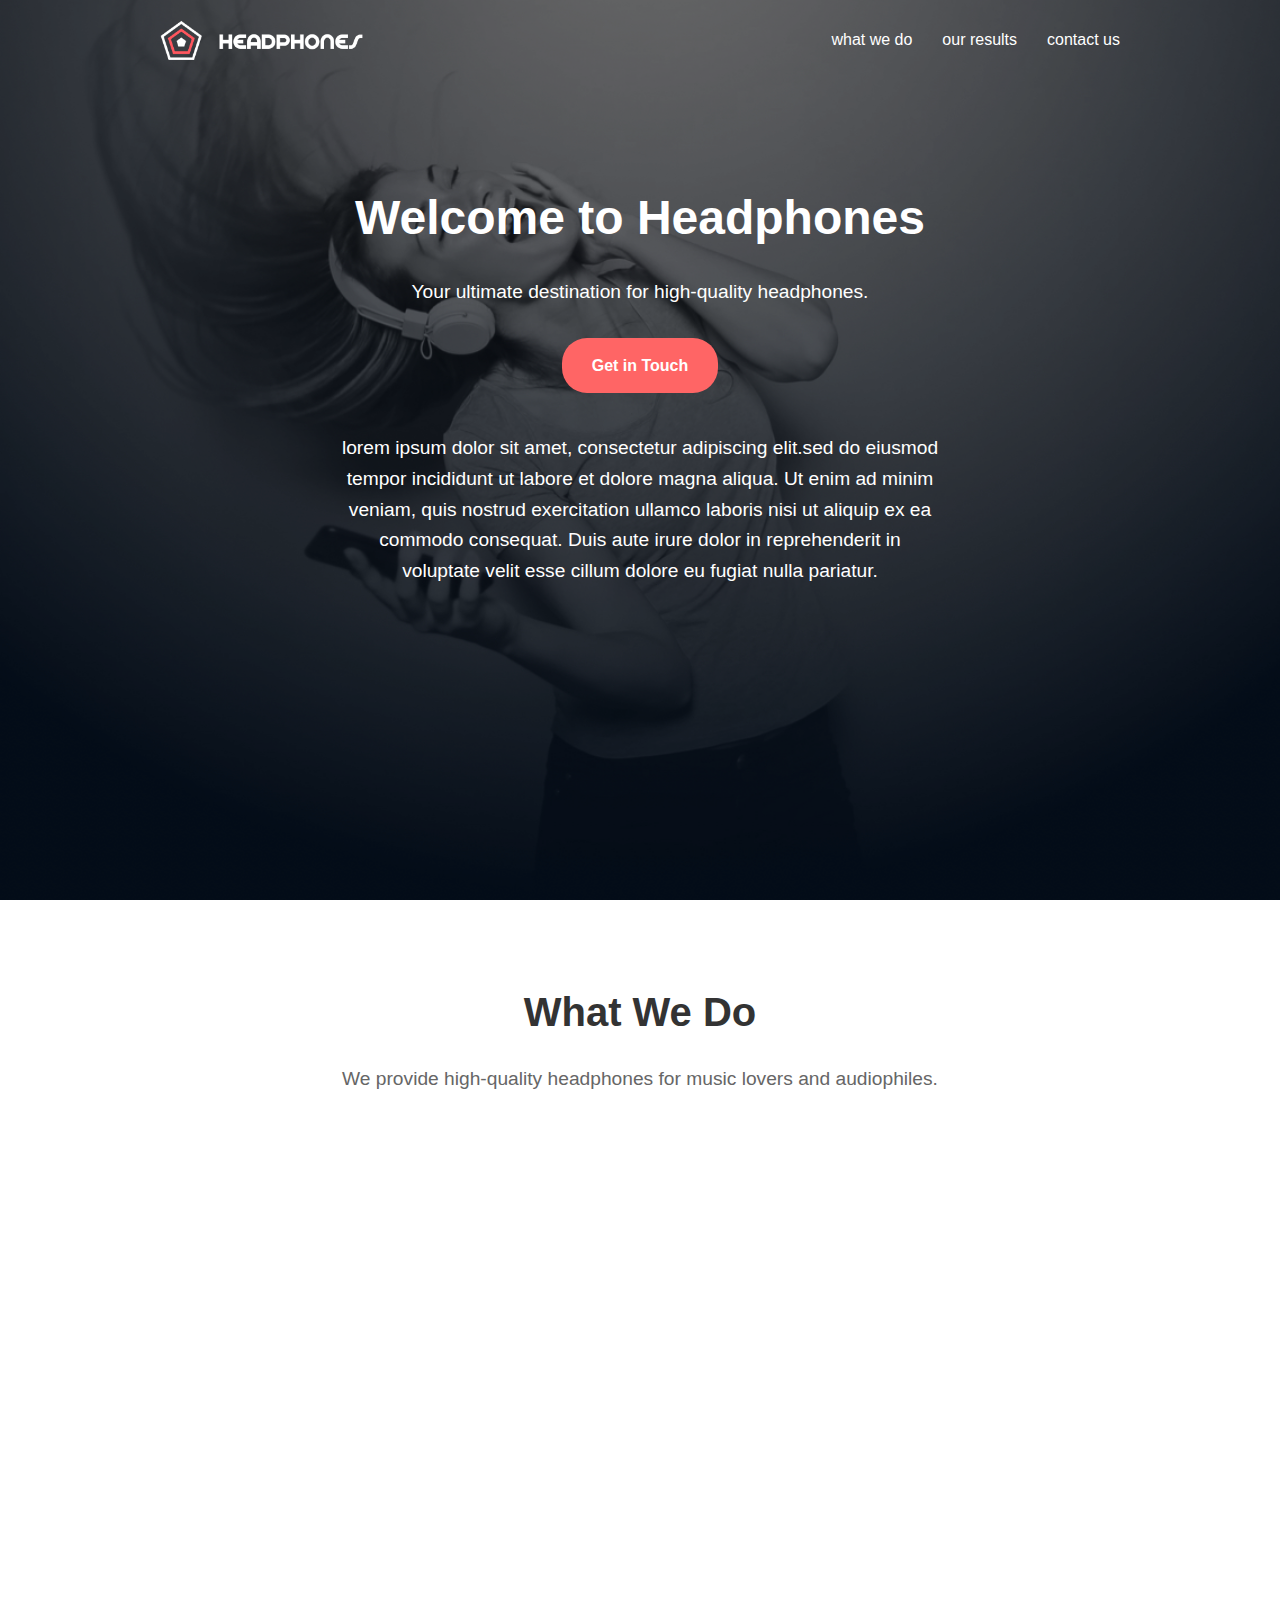
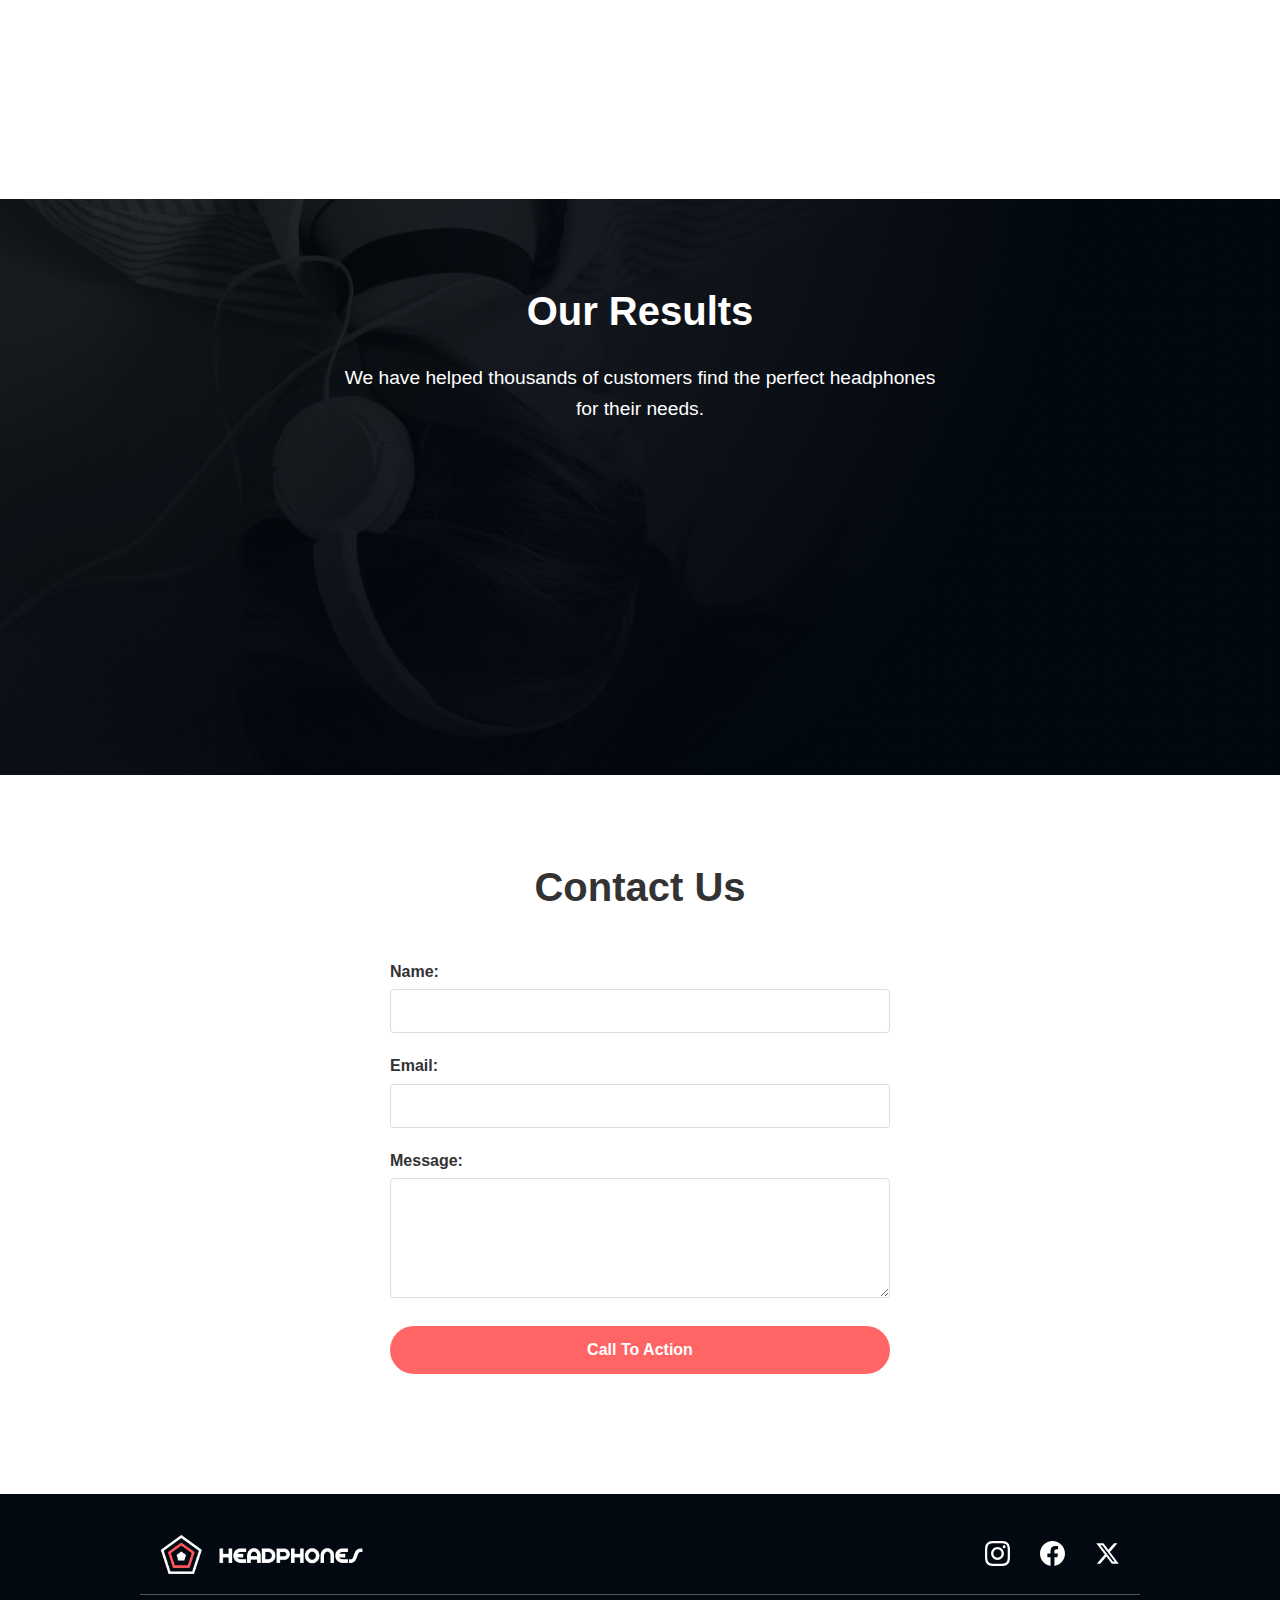
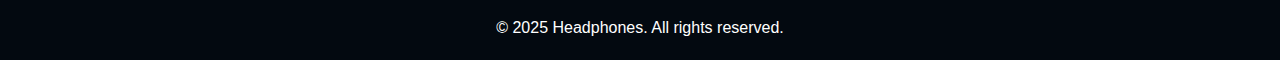
<file: headphones/7-index.html>
<!DOCTYPE html>
<html lang="en">
  <head>
    <meta charset="UTF-8" />
    <meta name="viewport" content="width=device-width, initial-scale=1.0" />
    <title>Headphones</title>
    <link rel="stylesheet" href="7-styles.css" />
  </head>
  <body>
    <header class="header">
      <div class="header-content">
        <img
          class="logo"
          src="./images/logo_headphones.png"
          alt="HeadphonesLogo"
        />
        <nav class="navigation">
          <ul>
            <li><a href="#whatWeDo">what we do</a></li>
            <li><a href="#ourResults">our results</a></li>
            <li><a href="#contactUs">contact us</a></li>
          </ul>
        </nav>
      </div>
      <div class="header-hero">
        <h1>Welcome to Headphones</h1>
        <p>Your ultimate destination for high-quality headphones.</p>
        <a href="#contactUs" class="cta-button">Get in Touch</a>
        <p>
          lorem ipsum dolor sit amet, consectetur adipiscing elit.sed do eiusmod
          tempor incididunt ut labore et dolore magna aliqua. Ut enim ad minim
          veniam, quis nostrud exercitation ullamco laboris nisi ut aliquip ex
          ea commodo consequat. Duis aute irure dolor in reprehenderit in
          voluptate velit esse cillum dolore eu fugiat nulla pariatur.
        </p>
      </div>
    </header>
    
    <main>
      <section class="what-we-do" id="whatWeDo">
        <h2>What We Do</h2>
        <p>
          We provide high-quality headphones for music lovers and audiophiles.
        </p>
        <div class="what-we-do-items">
          <div class="item">
            <svg
              width="80"
              height="80"
              viewBox="0 0 80 80"
              fill="none"
              xmlns="http://www.w3.org/2000/svg"
            >
              <circle
                cx="40"
                cy="40"
                r="35"
                stroke="#FF6565"
                stroke-width="3"
                fill="none"
              />
              <circle
                cx="40"
                cy="40"
                r="25"
                stroke="#FF6565"
                stroke-width="2"
                fill="none"
              />
              <circle
                cx="40"
                cy="40"
                r="15"
                stroke="#FF6565"
                stroke-width="2"
                fill="none"
              />
              <circle cx="40" cy="40" r="5" fill="#FF6565" />
            </svg>
            <h3>Sound Quality</h3>
            <p>Experience crystal clear audio with our premium headphones.</p>
          </div>
          <div class="item">
            <svg
              width="80"
              height="80"
              viewBox="0 0 80 80"
              fill="none"
              xmlns="http://www.w3.org/2000/svg"
            >
              <rect
                x="10"
                y="25"
                width="45"
                height="30"
                rx="3"
                stroke="#FF6565"
                stroke-width="3"
                fill="none"
              />
              <polygon points="55,35 70,25 70,55 55,45" fill="#FF6565" />
              <circle cx="25" cy="35" r="3" fill="#FF6565" />
            </svg>
            <h3>Professional Studio</h3>
            <p>Perfect for studio recording and professional audio work.</p>
          </div>
          <div class="item">
            <svg
              width="80"
              height="80"
              viewBox="0 0 80 80"
              fill="none"
              xmlns="http://www.w3.org/2000/svg"
            >
              <path
                d="M40 10C35 10 30 12 26 16C22 20 20 25 20 30V50C20 55 22 60 26 64C30 68 35 70 40 70C45 70 50 68 54 64C58 60 60 55 60 50V30C60 25 58 20 54 16C50 12 45 10 40 10Z"
                stroke="#FF6565"
                stroke-width="3"
                fill="none"
              />
              <path
                d="M28 25C28 22 30 20 33 20H47C50 20 52 22 52 25V35C52 38 50 40 47 40H33C30 40 28 38 28 35V25Z"
                fill="#FF6565"
              />
              <path
                d="M35 50L40 55L45 50"
                stroke="#FF6565"
                stroke-width="3"
                stroke-linecap="round"
                stroke-linejoin="round"
              />
            </svg>
            <h3>Music Experience</h3>
            <p>Immerse yourself in your favorite music like never before.</p>
          </div>
          <div class="item">
            <svg
              width="80"
              height="80"
              viewBox="0 0 80 80"
              fill="none"
              xmlns="http://www.w3.org/2000/svg"
            >
              <path
                d="M40 10C25 10 15 20 15 35V45C15 50 18 55 23 55H27C29 55 30 54 30 52V42C30 40 29 39 27 39H20V35C20 23 28 15 40 15C52 15 60 23 60 35V39H53C51 39 50 40 50 42V52C50 54 51 55 53 55H57C62 55 65 50 65 45V35C65 20 55 10 40 10Z"
                fill="#FF6565"
              />
            </svg>
            <h3>Comfort Design</h3>
            <p>Ergonomic design for comfortable long-term wear.</p>
          </div>
        </div>
      </section>
      
      <section class="our-results" id="ourResults">
        <div class="our-results-content">
          <h2>Our Results</h2>
          <p>
            We have helped thousands of customers find the perfect headphones for
            their needs.
          </p>
          <div class="results-stats">
            <div class="stat-item">
              <div class="pentagon"></div>
              <div class="stat-content">
                <span class="percentage">95%</span>
                <p>Customer Satisfaction</p>
              </div>
            </div>
            <div class="stat-item">
              <div class="pentagon"></div>
              <div class="stat-content">
                <span class="percentage">87%</span>
                <p>Audio Quality Rating</p>
              </div>
            </div>
            <div class="stat-item">
              <div class="pentagon"></div>
              <div class="stat-content">
                <span class="percentage">92%</span>
                <p>Repeat Customers</p>
              </div>
            </div>
            <div class="stat-item">
              <div class="pentagon"></div>
              <div class="stat-content">
                <span class="percentage">78%</span>
                <p>Professional Use</p>
              </div>
            </div>
          </div>
        </div>
      </section>

      <section class="contact-us" id="contactUs">
        <h2>Contact Us</h2>
        <form class="contact-form">
          <label for="name">Name:</label>
          <input type="text" id="name" name="name" required />
          <label for="email">Email:</label>
          <input type="email" id="email" name="email" required />
          <label for="message">Message:</label>
          <textarea id="message" name="message" required></textarea>
          <button class="cta-button" type="submit">Call To Action</button>
        </form>
      </section>
    </main>
    
    <footer class="footer">
      <div class="footer-content">
        <img
          class="footer-logo"
          src="./images/logo_headphones.png"
          alt="HeadphonesLogo"
        />
        <nav class="footer-navigation">
          <ul>
            <li>
              <a href="https://www.instagram.com" target="_blank">
                <svg
                  width="24"
                  height="24"
                  viewBox="0 0 24 24"
                  fill="currentColor"
                >
                  <path
                    d="M12 2.163c3.204 0 3.584.012 4.85.07 3.252.148 4.771 1.691 4.919 4.919.058 1.265.069 1.645.069 4.849 0 3.205-.012 3.584-.069 4.849-.149 3.225-1.664 4.771-4.919 4.919-1.266.058-1.644.07-4.85.07-3.204 0-3.584-.012-4.849-.07-3.26-.149-4.771-1.699-4.919-4.92-.058-1.265-.07-1.644-.07-4.849 0-3.204.013-3.583.07-4.849.149-3.227 1.664-4.771 4.919-4.919 1.266-.057 1.645-.069 4.849-.069zm0-2.163c-3.259 0-3.667.014-4.947.072-4.358.2-6.78 2.618-6.98 6.98-.059 1.281-.073 1.689-.073 4.948 0 3.259.014 3.668.072 4.948.2 4.358 2.618 6.78 6.98 6.98 1.281.058 1.689.072 4.948.072 3.259 0 3.668-.014 4.948-.072 4.354-.2 6.782-2.618 6.979-6.98.059-1.28.073-1.689.073-4.948 0-3.259-.014-3.667-.072-4.947-.196-4.354-2.617-6.78-6.979-6.98-1.281-.059-1.69-.073-4.949-.073zm0 5.838c-3.403 0-6.162 2.759-6.162 6.162s2.759 6.163 6.162 6.163 6.162-2.759 6.162-6.163c0-3.403-2.759-6.162-6.162-6.162zm0 10.162c-2.209 0-4-1.79-4-4 0-2.209 1.791-4 4-4s4 1.791 4 4c0 2.21-1.791 4-4 4zm6.406-11.845c-.796 0-1.441.645-1.441 1.44s.645 1.44 1.441 1.44c.795 0 1.439-.645 1.439-1.44s-.644-1.44-1.439-1.44z"
                  />
                </svg>
              </a>
            </li>
            <li>
              <a href="https://www.facebook.com" target="_blank">
                <svg
                  width="24"
                  height="24"
                  viewBox="0 0 24 24"
                  fill="currentColor"
                >
                  <path
                    d="M24 12.073c0-6.627-5.373-12-12-12s-12 5.373-12 12c0 5.99 4.388 10.954 10.125 11.854v-8.385H7.078v-3.47h3.047V9.43c0-3.007 1.792-4.669 4.533-4.669 1.312 0 2.686.235 2.686.235v2.953H15.83c-1.491 0-1.956.925-1.956 1.874v2.25h3.328l-.532 3.47h-2.796v8.385C19.612 23.027 24 18.062 24 12.073z"
                  />
                </svg>
              </a>
            </li>
            <li>
              <a href="https://www.x.com" target="_blank">
                <svg
                  width="24"
                  height="24"
                  viewBox="0 0 24 24"
                  fill="currentColor"
                >
                  <path
                    d="M18.244 2.25h3.308l-7.227 8.26 8.502 11.24H16.17l-5.214-6.817L4.99 21.75H1.68l7.73-8.835L1.254 2.25H8.08l4.713 6.231zm-1.161 17.52h1.833L7.084 4.126H5.117z"
                  />
                </svg>
              </a>
            </li>
          </ul>
        </nav>
      </div>
      <div class="footer-btm">
        <p>&copy; 2025 Headphones. All rights reserved.</p>
      </div>
    </footer>
  </body>
</html>
</file>
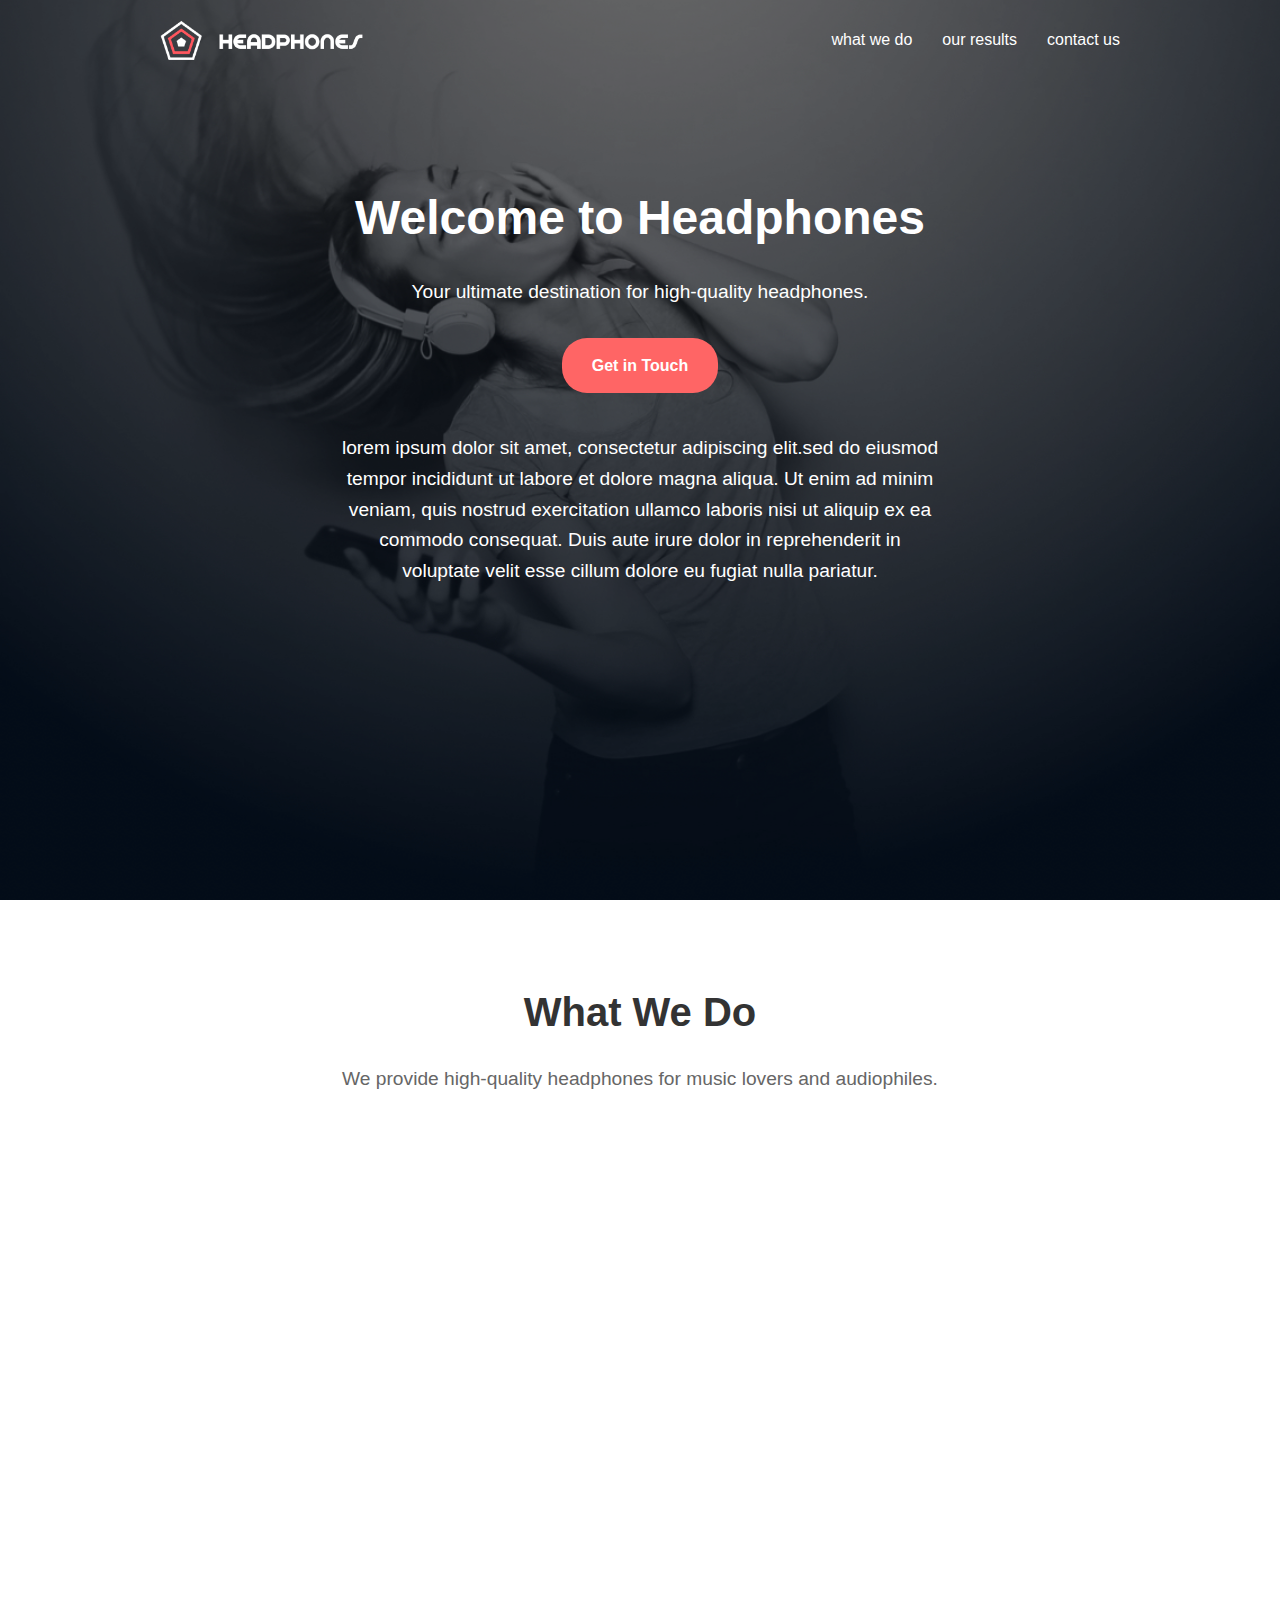
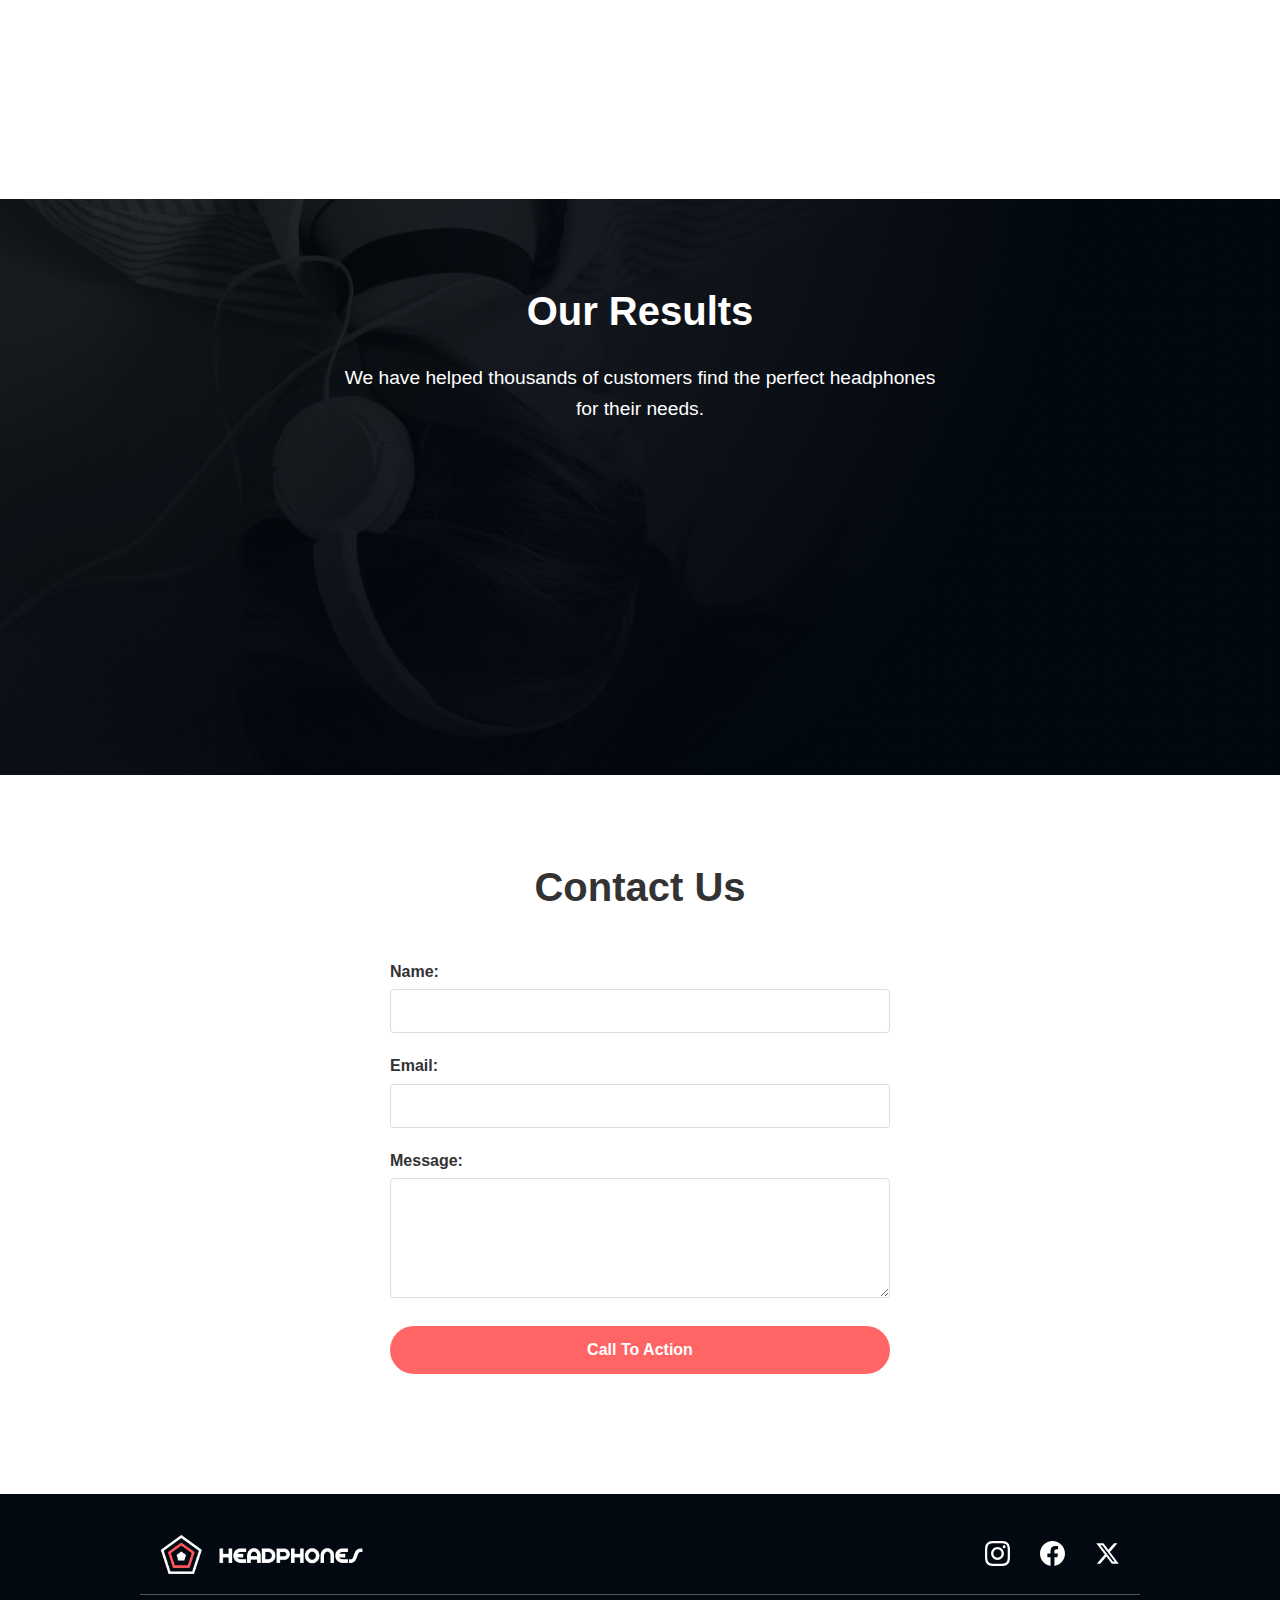
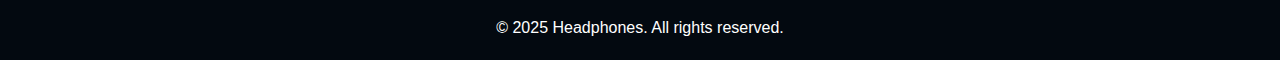
<file: headphones/8-index.html>
<!DOCTYPE html>
<html lang="en">
  <head>
    <meta charset="UTF-8" />
    <meta name="viewport" content="width=device-width, initial-scale=1.0" />
    <title>Headphones</title>
    <link rel="stylesheet" href="8-styles.css" />
  </head>
  <body>
    <header class="header">
      <div class="header-content">
        <img
          class="logo"
          src="./images/logo_headphones.png"
          alt="HeadphonesLogo"
        />
        <nav class="navigation" id="navigation">
          <ul>
            <li><a href="#whatWeDo">what we do</a></li>
            <li><a href="#ourResults">our results</a></li>
            <li><a href="#contactUs">contact us</a></li>
          </ul>
        </nav>
        <div class="hamburger" id="hamburger">
          <span></span>
          <span></span>
          <span></span>
        </div>
      </div>
      <div class="header-hero">
        <h1>Welcome to Headphones</h1>
        <p>Your ultimate destination for high-quality headphones.</p>
        <a href="#contactUs" class="cta-button">Get in Touch</a>
        <p>
          lorem ipsum dolor sit amet, consectetur adipiscing elit.sed do eiusmod
          tempor incididunt ut labore et dolore magna aliqua. Ut enim ad minim
          veniam, quis nostrud exercitation ullamco laboris nisi ut aliquip ex
          ea commodo consequat. Duis aute irure dolor in reprehenderit in
          voluptate velit esse cillum dolore eu fugiat nulla pariatur.
        </p>
      </div>
    </header>
    
    <main>
      <section class="what-we-do" id="whatWeDo">
        <h2>What We Do</h2>
        <p>
          We provide high-quality headphones for music lovers and audiophiles.
        </p>
        <div class="what-we-do-items">
          <div class="item">
            <svg
              width="80"
              height="80"
              viewBox="0 0 80 80"
              fill="none"
              xmlns="http://www.w3.org/2000/svg"
            >
              <circle
                cx="40"
                cy="40"
                r="35"
                stroke="#FF6565"
                stroke-width="3"
                fill="none"
              />
              <circle
                cx="40"
                cy="40"
                r="25"
                stroke="#FF6565"
                stroke-width="2"
                fill="none"
              />
              <circle
                cx="40"
                cy="40"
                r="15"
                stroke="#FF6565"
                stroke-width="2"
                fill="none"
              />
              <circle cx="40" cy="40" r="5" fill="#FF6565" />
            </svg>
            <h3>Sound Quality</h3>
            <p>Experience crystal clear audio with our premium headphones.</p>
          </div>
          <div class="item">
            <svg
              width="80"
              height="80"
              viewBox="0 0 80 80"
              fill="none"
              xmlns="http://www.w3.org/2000/svg"
            >
              <rect
                x="10"
                y="25"
                width="45"
                height="30"
                rx="3"
                stroke="#FF6565"
                stroke-width="3"
                fill="none"
              />
              <polygon points="55,35 70,25 70,55 55,45" fill="#FF6565" />
              <circle cx="25" cy="35" r="3" fill="#FF6565" />
            </svg>
            <h3>Professional Studio</h3>
            <p>Perfect for studio recording and professional audio work.</p>
          </div>
          <div class="item">
            <svg
              width="80"
              height="80"
              viewBox="0 0 80 80"
              fill="none"
              xmlns="http://www.w3.org/2000/svg"
            >
              <path
                d="M40 10C35 10 30 12 26 16C22 20 20 25 20 30V50C20 55 22 60 26 64C30 68 35 70 40 70C45 70 50 68 54 64C58 60 60 55 60 50V30C60 25 58 20 54 16C50 12 45 10 40 10Z"
                stroke="#FF6565"
                stroke-width="3"
                fill="none"
              />
              <path
                d="M28 25C28 22 30 20 33 20H47C50 20 52 22 52 25V35C52 38 50 40 47 40H33C30 40 28 38 28 35V25Z"
                fill="#FF6565"
              />
              <path
                d="M35 50L40 55L45 50"
                stroke="#FF6565"
                stroke-width="3"
                stroke-linecap="round"
                stroke-linejoin="round"
              />
            </svg>
            <h3>Music Experience</h3>
            <p>Immerse yourself in your favorite music like never before.</p>
          </div>
          <div class="item">
            <svg
              width="80"
              height="80"
              viewBox="0 0 80 80"
              fill="none"
              xmlns="http://www.w3.org/2000/svg"
            >
              <path
                d="M40 10C25 10 15 20 15 35V45C15 50 18 55 23 55H27C29 55 30 54 30 52V42C30 40 29 39 27 39H20V35C20 23 28 15 40 15C52 15 60 23 60 35V39H53C51 39 50 40 50 42V52C50 54 51 55 53 55H57C62 55 65 50 65 45V35C65 20 55 10 40 10Z"
                fill="#FF6565"
              />
            </svg>
            <h3>Comfort Design</h3>
            <p>Ergonomic design for comfortable long-term wear.</p>
          </div>
        </div>
      </section>
      
      <section class="our-results" id="ourResults">
        <div class="our-results-content">
          <h2>Our Results</h2>
          <p>
            We have helped thousands of customers find the perfect headphones for
            their needs.
          </p>
          <div class="results-stats">
            <div class="stat-item">
              <div class="pentagon"></div>
              <div class="stat-content">
                <span class="percentage">95%</span>
                <p>Customer Satisfaction</p>
              </div>
            </div>
            <div class="stat-item">
              <div class="pentagon"></div>
              <div class="stat-content">
                <span class="percentage">87%</span>
                <p>Audio Quality Rating</p>
              </div>
            </div>
            <div class="stat-item">
              <div class="pentagon"></div>
              <div class="stat-content">
                <span class="percentage">92%</span>
                <p>Repeat Customers</p>
              </div>
            </div>
            <div class="stat-item">
              <div class="pentagon"></div>
              <div class="stat-content">
                <span class="percentage">78%</span>
                <p>Professional Use</p>
              </div>
            </div>
          </div>
        </div>
      </section>

      <section class="contact-us" id="contactUs">
        <h2>Contact Us</h2>
        <form class="contact-form">
          <label for="name">Name:</label>
          <input type="text" id="name" name="name" required />
          <label for="email">Email:</label>
          <input type="email" id="email" name="email" required />
          <label for="message">Message:</label>
          <textarea id="message" name="message" required></textarea>
          <button class="cta-button" type="submit">Call To Action</button>
        </form>
      </section>
    </main>
    
    <footer class="footer">
      <div class="footer-content">
        <img
          class="footer-logo"
          src="./images/logo_headphones.png"
          alt="HeadphonesLogo"
        />
        <nav class="footer-navigation">
          <ul>
            <li>
              <a href="https://www.instagram.com" target="_blank">
                <svg
                  width="24"
                  height="24"
                  viewBox="0 0 24 24"
                  fill="currentColor"
                >
                  <path
                    d="M12 2.163c3.204 0 3.584.012 4.85.07 3.252.148 4.771 1.691 4.919 4.919.058 1.265.069 1.645.069 4.849 0 3.205-.012 3.584-.069 4.849-.149 3.225-1.664 4.771-4.919 4.919-1.266.058-1.644.07-4.85.07-3.204 0-3.584-.012-4.849-.07-3.26-.149-4.771-1.699-4.919-4.92-.058-1.265-.07-1.644-.07-4.849 0-3.204.013-3.583.07-4.849.149-3.227 1.664-4.771 4.919-4.919 1.266-.057 1.645-.069 4.849-.069zm0-2.163c-3.259 0-3.667.014-4.947.072-4.358.2-6.78 2.618-6.98 6.98-.059 1.281-.073 1.689-.073 4.948 0 3.259.014 3.668.072 4.948.2 4.358 2.618 6.78 6.98 6.98 1.281.058 1.689.072 4.948.072 3.259 0 3.668-.014 4.948-.072 4.354-.2 6.782-2.618 6.979-6.98.059-1.28.073-1.689.073-4.948 0-3.259-.014-3.667-.072-4.947-.196-4.354-2.617-6.78-6.979-6.98-1.281-.059-1.69-.073-4.949-.073zm0 5.838c-3.403 0-6.162 2.759-6.162 6.162s2.759 6.163 6.162 6.163 6.162-2.759 6.162-6.163c0-3.403-2.759-6.162-6.162-6.162zm0 10.162c-2.209 0-4-1.79-4-4 0-2.209 1.791-4 4-4s4 1.791 4 4c0 2.21-1.791 4-4 4zm6.406-11.845c-.796 0-1.441.645-1.441 1.44s.645 1.44 1.441 1.44c.795 0 1.439-.645 1.439-1.44s-.644-1.44-1.439-1.44z"
                  />
                </svg>
              </a>
            </li>
            <li>
              <a href="https://www.facebook.com" target="_blank">
                <svg
                  width="24"
                  height="24"
                  viewBox="0 0 24 24"
                  fill="currentColor"
                >
                  <path
                    d="M24 12.073c0-6.627-5.373-12-12-12s-12 5.373-12 12c0 5.99 4.388 10.954 10.125 11.854v-8.385H7.078v-3.47h3.047V9.43c0-3.007 1.792-4.669 4.533-4.669 1.312 0 2.686.235 2.686.235v2.953H15.83c-1.491 0-1.956.925-1.956 1.874v2.25h3.328l-.532 3.47h-2.796v8.385C19.612 23.027 24 18.062 24 12.073z"
                  />
                </svg>
              </a>
            </li>
            <li>
              <a href="https://www.x.com" target="_blank">
                <svg
                  width="24"
                  height="24"
                  viewBox="0 0 24 24"
                  fill="currentColor"
                >
                  <path
                    d="M18.244 2.25h3.308l-7.227 8.26 8.502 11.24H16.17l-5.214-6.817L4.99 21.75H1.68l7.73-8.835L1.254 2.25H8.08l4.713 6.231zm-1.161 17.52h1.833L7.084 4.126H5.117z"
                  />
                </svg>
              </a>
            </li>
          </ul>
        </nav>
      </div>
      <div class="footer-btm">
        <p>&copy; 2025 Headphones. All rights reserved.</p>
      </div>
    </footer>
    
    <script src="8-script.js"></script>
  </body>
</html>
</file>
<file: css_basic/styles.css>
body {
    display: flex;
    flex-direction: column;
}

main {
    display: flex;
    flex-direction: row;
    flex: auto;
}

article {
    flex: 2;
    overflow-y: auto;
}

aside {
    flex: 1;
    overflow-y: auto;
}
</file>
<file: css_basic/base.css>
* Importing webfonts */
/* (If you're learning CSS, you should disregard that) */

@import url(https://fonts.googleapis.com/css?family=Yeseva+One);
@import url(https://fonts.googleapis.com/css?family=Josefin+Sans:400,700,700italic,400italic);


/* CSS reset rules */

html, body {
	height: 100%;
	min-height: 100%;
}
html, body, div, span, applet, object, iframe,
h1, h2, h3, h4, h5, h6, p, blockquote, pre,
a, abbr, acronym, address, big, cite, code,
del, dfn, img, ins, kbd, q, s, samp,
small, strike, sub, sup, tt, var,
b, u, i, center,
dl, dt, dd,
fieldset, form, label, legend,
table, caption, tbody, tfoot, thead, tr, th, td,
article, aside, canvas, details, embed, 
figure, figcaption, footer, header, hgroup, 
menu, nav, output, ruby, section, summary,
time, mark, audio, video {
	margin: 0;
	padding: 0;
	border: 0;
	font-size: 100%;
	font: inherit;
	vertical-align: baseline;
}
/* HTML5 display-role reset for older browsers */
article, aside, details, figcaption, figure, 
footer, header, hgroup, menu, nav, section {
	display: block;
}
body {
	line-height: 1;
}
blockquote, q {
	quotes: none;
}
blockquote:before, blockquote:after,
q:before, q:after {
	content: '';
	content: none;
}
table {
	border-collapse: collapse;
	border-spacing: 0;
}


/* Fonts and colors */

body {
	font-family: 'Josefin Sans', serif;
	color: rgba(0, 0, 0, 0.8);
}
h1, h2, h3, h4, h5, h6, header {
	font-family: 'Yeseva One', sans-serif;
}
article {
}
header {
	border-bottom: 1px solid rgb(221,221,221);
	transition: border-bottom-color 1s ease;
}
header a {
	color: rgba(0, 0, 0, 0.8);
}
aside {
	background: #FAFAFA;
}
aside p {
	border: 1px solid #bbb;
	background: #ddd;
	color: black;
}
footer a {
	color: rgba(0, 0, 0, 0.8);
}
a {
	color: #F80002;
}


/* Positioning and margins */

@media (min-width: 1100px) {
	body {
		width: 1100px;
		margin: 0 auto;
	}
}

article {
	padding: 50px 15px;
}
article > *:first-child {
	margin-top: 0;
}
aside {
	padding: 50px 15px;
}
header .right {
	float: right;
	margin: 0 10px 15px;
}


/* Header */
header {
	padding: 20px 0;
	height: 80px;
}
header ul {
	list-style: none;
	margin: 0;
	padding: 0;
}
header li {
	display: inline;
	vertical-align:middle;
}
header li:first-child {
	margin: 0;
}
header li a {
	margin: 0 10px;
}
header li.logo {
	font-size: 36px;
}
header a {
	text-decoration: none;
}


/* Aside */

aside p {
	border-radius: 10px;
	padding: 20px 20px;
}


/* Footer */

footer {
	padding: 5px 15px;
	height: 80px;
}


/* Text styles and margins */

p {
	margin-bottom: 15px;
}
h1 {
	font-size: 36px;
	margin: 40px 0 20px;
}
h2 {
	font-size: 32px;
	margin: 30px 0 15px;
}
h3 {
	font-size: 28px;
	margin: 25px 0 10px;
}
h4 {
	font-size: 20px;
	font-weight: bold;
	margin: 20px 0 10px;
}
h5 {
	font-size: 18px;
	font-weight: bold;
	margin: 15px 0 10px;
}
h6 {
	font-weight: bold;
	margin: 5px 0;
}

@media (max-width: 800px) {
  body.works_on_smartphone {
  	display: block;
  }
  body.works_on_smartphone main {
  	display: block;
  }
  header .right {
  	float: none;
  }
}
</file>
<file: headphones/1-styles.css>
/* Reset and base styles */
* {
    box-sizing: border-box;
    margin: 0;
    padding: 0;
}

body {
    font-family: Arial, sans-serif;
    line-height: 1.6;
    color: #333;
}

/* Header styles */
.header {
    background-image: url('./images/headphones_hero_1.jpg');
    background-size: cover;
    background-position: center;
    background-repeat: no-repeat;
    min-height: 100vh;
    position: relative;
}

.header::before {
    content: '';
    position: absolute;
    top: 0;
    left: 0;
    right: 0;
    bottom: 0;
    background: rgba(0, 0, 0, 0.4);
    z-index: 1;
}

.header-content {
    position: relative;
    z-index: 2;
    max-width: 1000px;
    margin: 0 auto;
    padding: 20px;
    display: flex;
    justify-content: space-between;
    align-items: center;
}

.logo {
    height: 40px;
}

/* Navigation styles */
.navigation ul {
    list-style: none;
    display: flex;
    gap: 30px;
}

.navigation a {
    color: white;
    text-decoration: none;
    font-weight: 500;
    transition: color 0.3s ease;
}

.navigation a:hover,
.navigation a:active {
    color: #FF6565;
}

/* Hero section styles */
.header-hero {
    position: relative;
    z-index: 2;
    text-align: center;
    color: white;
    max-width: 1000px;
    margin: 0 auto;
    padding: 100px 20px 80px;
}

.header-hero h1 {
    font-size: 3rem;
    margin-bottom: 20px;
    font-weight: bold;
}

.header-hero p {
    font-size: 1.2rem;
    margin-bottom: 30px;
    max-width: 600px;
    margin-left: auto;
    margin-right: auto;
}

.cta-button {
    display: inline-block;
    background-color: #FF6565;
    color: white;
    padding: 15px 30px;
    text-decoration: none;
    border-radius: 25px;
    font-weight: bold;
    transition: opacity 0.3s ease;
    margin-bottom: 40px;
}

.cta-button:hover,
.cta-button:active {
    opacity: 0.9;
}

/* Mobile responsiveness */
@media (max-width: 480px) {
    .header-content {
        flex-direction: column;
        align-items: flex-start;
    }

    .navigation ul {
        flex-direction: column;
        gap: 15px;
        margin-top: 20px;
    }

    .header-hero h1 {
        font-size: 2rem;
    }

    .header-hero {
        padding: 80px 20px 60px;
    }
}
</file>
<file: headphones/2-styles.css>
/* Reset and base styles */
* {
    box-sizing: border-box;
    margin: 0;
    padding: 0;
}

body {
    font-family: Arial, sans-serif;
    line-height: 1.6;
    color: #333;
}

/* Header styles */
.header {
    background-image: url('./images/headphones_hero_1.jpg');
    background-size: cover;
    background-position: center;
    background-repeat: no-repeat;
    min-height: 100vh;
    position: relative;
}

.header::before {
    content: '';
    position: absolute;
    top: 0;
    left: 0;
    right: 0;
    bottom: 0;
    background: rgba(0, 0, 0, 0.4);
    z-index: 1;
}

.header-content {
    position: relative;
    z-index: 2;
    max-width: 1000px;
    margin: 0 auto;
    padding: 20px;
    display: flex;
    justify-content: space-between;
    align-items: center;
}

.logo {
    height: 40px;
}

/* Navigation styles */
.navigation ul {
    list-style: none;
    display: flex;
    gap: 30px;
}

.navigation a {
    color: white;
    text-decoration: none;
    font-weight: 500;
    transition: color 0.3s ease;
}

.navigation a:hover,
.navigation a:active {
    color: #FF6565;
}

/* Hero section styles */
.header-hero {
    position: relative;
    z-index: 2;
    text-align: center;
    color: white;
    max-width: 1000px;
    margin: 0 auto;
    padding: 100px 20px 80px;
}

.header-hero h1 {
    font-size: 3rem;
    margin-bottom: 20px;
    font-weight: bold;
}

.header-hero p {
    font-size: 1.2rem;
    margin-bottom: 30px;
    max-width: 600px;
    margin-left: auto;
    margin-right: auto;
}

.cta-button {
    display: inline-block;
    background-color: #FF6565;
    color: white;
    padding: 15px 30px;
    text-decoration: none;
    border-radius: 25px;
    font-weight: bold;
    transition: opacity 0.3s ease;
    margin-bottom: 40px;
}

.cta-button:hover,
.cta-button:active {
    opacity: 0.9;
}

/* What we do section styles */
.what-we-do {
    text-align: center;
    padding: 80px 20px;
    max-width: 1000px;
    margin: 0 auto;
}

.what-we-do h2 {
    font-size: 2.5rem;
    margin-bottom: 20px;
    color: #333;
}

.what-we-do > p {
    font-size: 1.2rem;
    margin-bottom: 60px;
    color: #666;
    max-width: 600px;
    margin-left: auto;
    margin-right: auto;
}

.what-we-do-items {
    display: grid;
    grid-template-columns: repeat(auto-fit, minmax(250px, 1fr));
    gap: 60px;
    margin-top: 40px;
}

.item {
    text-align: center;
    padding: 20px;
}

.item svg {
    margin-bottom: 20px;
}

.item h3 {
    font-size: 1.5rem;
    margin-bottom: 15px;
    color: #333;
}

.item p {
    color: #666;
    line-height: 1.6;
    max-width: 300px;
    margin: 0 auto;
}

/* Mobile responsiveness */
@media (max-width: 480px) {
    .header-content {
        flex-direction: column;
        align-items: flex-start;
    }

    .navigation ul {
        flex-direction: column;
        gap: 15px;
        margin-top: 20px;
    }

    .header-hero h1 {
        font-size: 2rem;
    }

    .header-hero {
        padding: 80px 20px 60px;
    }

    .what-we-do {
        padding: 60px 20px;
    }

    .what-we-do h2 {
        font-size: 2rem;
    }

    .what-we-do-items {
        grid-template-columns: 1fr;
        gap: 40px;
    }
}
</file>
<file: headphones/3-styles.css>
/* Reset and base styles */
* {
    box-sizing: border-box;
    margin: 0;
    padding: 0;
}

body {
    font-family: Arial, sans-serif;
    line-height: 1.6;
    color: #333;
}

/* Header styles */
.header {
    background-image: url('./images/headphones_hero_1.jpg');
    background-size: cover;
    background-position: center;
    background-repeat: no-repeat;
    min-height: 100vh;
    position: relative;
}

.header::before {
    content: '';
    position: absolute;
    top: 0;
    left: 0;
    right: 0;
    bottom: 0;
    background: rgba(0, 0, 0, 0.4);
    z-index: 1;
}

.header-content {
    position: relative;
    z-index: 2;
    max-width: 1000px;
    margin: 0 auto;
    padding: 20px;
    display: flex;
    justify-content: space-between;
    align-items: center;
}

.logo {
    height: 40px;
}

/* Navigation styles */
.navigation ul {
    list-style: none;
    display: flex;
    gap: 30px;
}

.navigation a {
    color: white;
    text-decoration: none;
    font-weight: 500;
    transition: color 0.3s ease;
}

.navigation a:hover,
.navigation a:active {
    color: #FF6565;
}

/* Hero section styles */
.header-hero {
    position: relative;
    z-index: 2;
    text-align: center;
    color: white;
    max-width: 1000px;
    margin: 0 auto;
    padding: 100px 20px 80px;
}

.header-hero h1 {
    font-size: 3rem;
    margin-bottom: 20px;
    font-weight: bold;
}

.header-hero p {
    font-size: 1.2rem;
    margin-bottom: 30px;
    max-width: 600px;
    margin-left: auto;
    margin-right: auto;
}

.cta-button {
    display: inline-block;
    background-color: #FF6565;
    color: white;
    padding: 15px 30px;
    text-decoration: none;
    border-radius: 25px;
    font-weight: bold;
    transition: opacity 0.3s ease;
    margin-bottom: 40px;
}

.cta-button:hover,
.cta-button:active {
    opacity: 0.9;
}

/* What we do section styles */
.what-we-do {
    text-align: center;
    padding: 80px 20px;
    max-width: 1000px;
    margin: 0 auto;
}

.what-we-do h2 {
    font-size: 2.5rem;
    margin-bottom: 20px;
    color: #333;
}

.what-we-do > p {
    font-size: 1.2rem;
    margin-bottom: 60px;
    color: #666;
    max-width: 600px;
    margin-left: auto;
    margin-right: auto;
}

.what-we-do-items {
    display: grid;
    grid-template-columns: repeat(auto-fit, minmax(250px, 1fr));
    gap: 60px;
    margin-top: 40px;
}

.item {
    text-align: center;
    padding: 20px;
}

.item svg {
    margin-bottom: 20px;
}

.item h3 {
    font-size: 1.5rem;
    margin-bottom: 15px;
    color: #333;
}

.item p {
    color: #666;
    line-height: 1.6;
    max-width: 300px;
    margin: 0 auto;
}

/* Our results section styles */
.our-results {
    background-image: url('./images/headphones_hero_2.jpg');
    background-size: cover;
    background-position: center;
    position: relative;
    padding: 80px 0;
    text-align: center;
    color: white;
}

.our-results::before {
    content: '';
    position: absolute;
    top: 0;
    left: 0;
    right: 0;
    bottom: 0;
    background: rgba(0, 0, 0, 0.6);
    z-index: 1;
}

.our-results-content {
    position: relative;
    z-index: 2;
    max-width: 1000px;
    margin: 0 auto;
    padding: 0 20px;
}

.our-results h2 {
    font-size: 2.5rem;
    margin-bottom: 20px;
}

.our-results > div > p {
    font-size: 1.2rem;
    margin-bottom: 60px;
    max-width: 600px;
    margin-left: auto;
    margin-right: auto;
}

.results-stats {
    display: grid;
    grid-template-columns: repeat(auto-fit, minmax(200px, 1fr));
    gap: 40px;
    margin: 60px 0;
}

.stat-item {
    position: relative;
    text-align: center;
}

.stat-item img {
    width: 150px;
    height: 150px;
}

.stat-content {
    position: absolute;
    top: 50%;
    left: 50%;
    transform: translate(-50%, -50%);
    color: white;
}

.percentage {
    font-size: 2rem;
    font-weight: bold;
    display: block;
    margin-bottom: 10px;
}

/* Mobile responsiveness */
@media (max-width: 480px) {
    .header-content {
        flex-direction: column;
        align-items: flex-start;
    }

    .navigation ul {
        flex-direction: column;
        gap: 15px;
        margin-top: 20px;
    }

    .header-hero h1 {
        font-size: 2rem;
    }

    .header-hero {
        padding: 80px 20px 60px;
    }

    .what-we-do {
        padding: 60px 20px;
    }

    .what-we-do h2,
    .our-results h2 {
        font-size: 2rem;
    }

    .what-we-do-items {
        grid-template-columns: 1fr;
        gap: 40px;
    }

    .results-stats {
        grid-template-columns: repeat(2, 1fr);
        gap: 30px;
    }

    .our-results {
        padding: 60px 0;
    }
}
</file>
<file: headphones/4-styles.css>
/* Reset and base styles */
* {
    box-sizing: border-box;
    margin: 0;
    padding: 0;
}

body {
    font-family: Arial, sans-serif;
    line-height: 1.6;
    color: #333;
}

/* Header styles */
.header {
    background-image: url('./images/headphones_hero_1.jpg');
    background-size: cover;
    background-position: center;
    background-repeat: no-repeat;
    min-height: 100vh;
    position: relative;
}

.header::before {
    content: '';
    position: absolute;
    top: 0;
    left: 0;
    right: 0;
    bottom: 0;
    background: rgba(0, 0, 0, 0.4);
    z-index: 1;
}

.header-content {
    position: relative;
    z-index: 2;
    max-width: 1000px;
    margin: 0 auto;
    padding: 20px;
    display: flex;
    justify-content: space-between;
    align-items: center;
}

.logo {
    height: 40px;
}

/* Navigation styles */
.navigation ul {
    list-style: none;
    display: flex;
    gap: 30px;
}

.navigation a {
    color: white;
    text-decoration: none;
    font-weight: 500;
    transition: color 0.3s ease;
}

.navigation a:hover,
.navigation a:active {
    color: #FF6565;
}

/* Hero section styles */
.header-hero {
    position: relative;
    z-index: 2;
    text-align: center;
    color: white;
    max-width: 1000px;
    margin: 0 auto;
    padding: 100px 20px 80px;
}

.header-hero h1 {
    font-size: 3rem;
    margin-bottom: 20px;
    font-weight: bold;
}

.header-hero p {
    font-size: 1.2rem;
    margin-bottom: 30px;
    max-width: 600px;
    margin-left: auto;
    margin-right: auto;
}

.cta-button {
    display: inline-block;
    background-color: #FF6565;
    color: white;
    padding: 15px 30px;
    text-decoration: none;
    border-radius: 25px;
    font-weight: bold;
    transition: opacity 0.3s ease;
    margin-bottom: 40px;
}

.cta-button:hover,
.cta-button:active {
    opacity: 0.9;
}

/* What we do section styles */
.what-we-do {
    text-align: center;
    padding: 80px 20px;
    max-width: 1000px;
    margin: 0 auto;
}

.what-we-do h2 {
    font-size: 2.5rem;
    margin-bottom: 20px;
    color: #333;
}

.what-we-do > p {
    font-size: 1.2rem;
    margin-bottom: 60px;
    color: #666;
    max-width: 600px;
    margin-left: auto;
    margin-right: auto;
}

.what-we-do-items {
    display: grid;
    grid-template-columns: repeat(auto-fit, minmax(250px, 1fr));
    gap: 60px;
    margin-top: 40px;
}

.item {
    text-align: center;
    padding: 20px;
}

.item svg {
    margin-bottom: 20px;
}

.item h3 {
    font-size: 1.5rem;
    margin-bottom: 15px;
    color: #333;
}

.item p {
    color: #666;
    line-height: 1.6;
    max-width: 300px;
    margin: 0 auto;
}

/* Our results section styles */
.our-results {
    background-image: url('./images/headphones_hero_2.jpg');
    background-size: cover;
    background-position: center;
    position: relative;
    padding: 80px 0;
    text-align: center;
    color: white;
}

.our-results::before {
    content: '';
    position: absolute;
    top: 0;
    left: 0;
    right: 0;
    bottom: 0;
    background: rgba(0, 0, 0, 0.6);
    z-index: 1;
}

.our-results-content {
    position: relative;
    z-index: 2;
    max-width: 1000px;
    margin: 0 auto;
    padding: 0 20px;
}

.our-results h2 {
    font-size: 2.5rem;
    margin-bottom: 20px;
}

.our-results > div > p {
    font-size: 1.2rem;
    margin-bottom: 60px;
    max-width: 600px;
    margin-left: auto;
    margin-right: auto;
}

.results-stats {
    display: grid;
    grid-template-columns: repeat(auto-fit, minmax(200px, 1fr));
    gap: 40px;
    margin: 60px 0;
}

.stat-item {
    position: relative;
    text-align: center;
}

.stat-item img {
    width: 150px;
    height: 150px;
}

.stat-content {
    position: absolute;
    top: 50%;
    left: 50%;
    transform: translate(-50%, -50%);
    color: white;
}

.percentage {
    font-size: 2rem;
    font-weight: bold;
    display: block;
    margin-bottom: 10px;
}

/* Contact us section styles */
.contact-us {
    text-align: center;
    padding: 80px 20px;
    max-width: 1000px;
    margin: 0 auto;
}

.contact-us h2 {
    font-size: 2.5rem;
    margin-bottom: 40px;
    color: #333;
}

.contact-form {
    max-width: 500px;
    margin: 0 auto;
    text-align: left;
}

.contact-form label {
    display: block;
    margin-bottom: 5px;
    font-weight: bold;
    color: #333;
}

.contact-form input,
.contact-form textarea {
    width: 100%;
    padding: 12px;
    margin-bottom: 20px;
    border: 1px solid #ddd;
    border-radius: 4px;
    font-size: 1rem;
    font-family: inherit;
}

.contact-form textarea {
    min-height: 120px;
    resize: vertical;
}

.contact-form button {
    background-color: #FF6565;
    color: white;
    padding: 15px 30px;
    border: none;
    border-radius: 25px;
    cursor: pointer;
    font-size: 1rem;
    font-weight: bold;
    transition: opacity 0.3s ease;
    width: 100%;
}

.contact-form button:hover,
.contact-form button:active {
    opacity: 0.9;
}

/* Footer styles */
.footer {
    background-color: #030910;
    color: white;
    padding: 40px 0 20px;
}

.footer-content {
    max-width: 1000px;
    margin: 0 auto;
    padding: 0 20px;
    display: flex;
    justify-content: space-between;
    align-items: center;
}

.footer-logo {
    height: 40px;
}

.footer-navigation ul {
    list-style: none;
    display: flex;
    gap: 30px;
}

.footer-navigation a {
    color: white;
    text-decoration: none;
    transition: color 0.3s ease;
    display: flex;
    align-items: center;
}

.footer-navigation a:hover,
.footer-navigation a:active {
    color: #FF6565;
}

.footer-navigation svg {
    width: 25px;
    height: 25px;
}

.footer-btm {
    text-align: center;
    margin-top: 20px;
    padding-top: 20px;
    border-top: 1px solid #555;
    max-width: 1000px;
    margin-left: auto;
    margin-right: auto;
    padding-left: 20px;
    padding-right: 20px;
}

/* Mobile responsiveness */
@media (max-width: 480px) {
    .header-content {
        flex-direction: column;
        align-items: flex-start;
    }

    .navigation ul {
        flex-direction: column;
        gap: 15px;
        margin-top: 20px;
    }

    .header-hero h1 {
        font-size: 2rem;
    }

    .header-hero {
        padding: 80px 20px 60px;
    }

    .what-we-do,
    .contact-us {
        padding: 60px 20px;
    }

    .what-we-do h2,
    .our-results h2,
    .contact-us h2 {
        font-size: 2rem;
    }

    .what-we-do-items {
        grid-template-columns: 1fr;
        gap: 40px;
    }

    .results-stats {
        grid-template-columns: repeat(2, 1fr);
        gap: 30px;
    }

    .our-results {
        padding: 60px 0;
    }

    .footer-content {
        flex-direction: column;
        gap: 20px;
        text-align: center;
    }

    .footer-navigation ul {
        flex-direction: column;
        gap: 15px;
    }
}
</file>
<file: headphones/6-styles.css>
/* Reset and base styles */
* {
    box-sizing: border-box;
    margin: 0;
    padding: 0;
}

body {
    font-family: Arial, sans-serif;
    line-height: 1.6;
    color: #333;
}

/* Header styles */
.header {
    background-image: url('./images/headphones_hero_1.jpg');
    background-size: cover;
    background-position: center;
    background-repeat: no-repeat;
    min-height: 100vh;
    position: relative;
}

.header::before {
    content: '';
    position: absolute;
    top: 0;
    left: 0;
    right: 0;
    bottom: 0;
    background: rgba(0, 0, 0, 0.4);
    z-index: 1;
}

.header-content {
    position: relative;
    z-index: 2;
    max-width: 1000px;
    margin: 0 auto;
    padding: 20px;
    display: flex;
    justify-content: space-between;
    align-items: center;
}

.logo {
    height: 40px;
}

/* Navigation styles */
.navigation ul {
    list-style: none;
    display: flex;
    gap: 30px;
}

.navigation a {
    color: white;
    text-decoration: none;
    font-weight: 500;
    transition: color 0.3s ease;
}

.navigation a:hover,
.navigation a:active {
    color: #FF6565;
}

/* Hero section styles */
.header-hero {
    position: relative;
    z-index: 2;
    text-align: center;
    color: white;
    max-width: 1000px;
    margin: 0 auto;
    padding: 100px 20px 80px;
}

.header-hero h1 {
    font-size: 3rem;
    margin-bottom: 20px;
    font-weight: bold;
}

.header-hero p {
    font-size: 1.2rem;
    margin-bottom: 30px;
    max-width: 600px;
    margin-left: auto;
    margin-right: auto;
}

.cta-button {
    display: inline-block;
    background-color: #FF6565;
    color: white;
    padding: 15px 30px;
    text-decoration: none;
    border-radius: 25px;
    font-weight: bold;
    transition: opacity 0.3s ease;
    margin-bottom: 40px;
}

.cta-button:hover,
.cta-button:active {
    opacity: 0.9;
}

/* What we do section styles */
.what-we-do {
    text-align: center;
    padding: 80px 20px;
    max-width: 1000px;
    margin: 0 auto;
}

.what-we-do h2 {
    font-size: 2.5rem;
    margin-bottom: 20px;
    color: #333;
}

.what-we-do > p {
    font-size: 1.2rem;
    margin-bottom: 60px;
    color: #666;
    max-width: 600px;
    margin-left: auto;
    margin-right: auto;
}

.what-we-do-items {
    display: grid;
    grid-template-columns: repeat(auto-fit, minmax(250px, 1fr));
    gap: 60px;
    margin-top: 40px;
}

.item {
    text-align: center;
    padding: 20px;
}

.item svg {
    margin-bottom: 20px;
}

.item h3 {
    font-size: 1.5rem;
    margin-bottom: 15px;
    color: #333;
}

.item p {
    color: #666;
    line-height: 1.6;
    max-width: 300px;
    margin: 0 auto;
}

/* Our results section styles */
.our-results {
    background-image: url('./images/headphones_hero_2.jpg');
    background-size: cover;
    background-position: center;
    position: relative;
    padding: 80px 0;
    text-align: center;
    color: white;
}

.our-results::before {
    content: '';
    position: absolute;
    top: 0;
    left: 0;
    right: 0;
    bottom: 0;
    background: rgba(0, 0, 0, 0.6);
    z-index: 1;
}

.our-results-content {
    position: relative;
    z-index: 2;
    max-width: 1000px;
    margin: 0 auto;
    padding: 0 20px;
}

.our-results h2 {
    font-size: 2.5rem;
    margin-bottom: 20px;
}

.our-results > div > p {
    font-size: 1.2rem;
    margin-bottom: 60px;
    max-width: 600px;
    margin-left: auto;
    margin-right: auto;
}

.results-stats {
    display: grid;
    grid-template-columns: repeat(auto-fit, minmax(200px, 1fr));
    gap: 40px;
    margin: 60px 0;
}

.stat-item {
    position: relative;
    text-align: center;
}

/* CSS Pentagon */
.pentagon {
    width: 150px;
    height: 150px;
    position: relative;
    margin: 0 auto;
    background-color: #FF6565;
    clip-path: polygon(50% 0%, 100% 38%, 82% 100%, 18% 100%, 0% 38%);
}

.stat-content {
    position: absolute;
    top: 50%;
    left: 50%;
    transform: translate(-50%, -50%);
    color: white;
}

.percentage {
    font-size: 2rem;
    font-weight: bold;
    display: block;
    margin-bottom: 10px;
}

/* Contact us section styles */
.contact-us {
    text-align: center;
    padding: 80px 20px;
    max-width: 1000px;
    margin: 0 auto;
}

.contact-us h2 {
    font-size: 2.5rem;
    margin-bottom: 40px;
    color: #333;
}

.contact-form {
    max-width: 500px;
    margin: 0 auto;
    text-align: left;
}

.contact-form label {
    display: block;
    margin-bottom: 5px;
    font-weight: bold;
    color: #333;
}

.contact-form input,
.contact-form textarea {
    width: 100%;
    padding: 12px;
    margin-bottom: 20px;
    border: 1px solid #ddd;
    border-radius: 4px;
    font-size: 1rem;
    font-family: inherit;
}

.contact-form textarea {
    min-height: 120px;
    resize: vertical;
}

.contact-form button {
    background-color: #FF6565;
    color: white;
    padding: 15px 30px;
    border: none;
    border-radius: 25px;
    cursor: pointer;
    font-size: 1rem;
    font-weight: bold;
    transition: opacity 0.3s ease;
    width: 100%;
}

.contact-form button:hover,
.contact-form button:active {
    opacity: 0.9;
}

/* Footer styles */
.footer {
    background-color: #030910;
    color: white;
    padding: 40px 0 20px;
}

.footer-content {
    max-width: 1000px;
    margin: 0 auto;
    padding: 0 20px;
    display: flex;
    justify-content: space-between;
    align-items: center;
}

.footer-logo {
    height: 40px;
}

.footer-navigation ul {
    list-style: none;
    display: flex;
    gap: 30px;
}

.footer-navigation a {
    color: white;
    text-decoration: none;
    transition: color 0.3s ease;
    display: flex;
    align-items: center;
}

.footer-navigation a:hover,
.footer-navigation a:active {
    color: #FF6565;
}

.footer-navigation svg {
    width: 25px;
    height: 25px;
}

.footer-btm {
    text-align: center;
    margin-top: 20px;
    padding-top: 20px;
    border-top: 1px solid #555;
    max-width: 1000px;
    margin-left: auto;
    margin-right: auto;
    padding-left: 20px;
    padding-right: 20px;
}

/* Mobile responsiveness */
@media (max-width: 480px) {
    .header-content {
        flex-direction: column;
        align-items: flex-start;
    }

    .navigation ul {
        flex-direction: column;
        gap: 15px;
        margin-top: 20px;
    }

    .header-hero h1 {
        font-size: 2rem;
    }

    .header-hero {
        padding: 80px 20px 60px;
    }

    .what-we-do,
    .contact-us {
        padding: 60px 20px;
    }

    .what-we-do h2,
    .our-results h2,
    .contact-us h2 {
        font-size: 2rem;
    }

    .what-we-do-items {
        grid-template-columns: 1fr;
        gap: 40px;
    }

    .results-stats {
        grid-template-columns: repeat(2, 1fr);
        gap: 30px;
    }

    .our-results {
        padding: 60px 0;
    }

    .footer-content {
        flex-direction: column;
        gap: 20px;
        text-align: center;
    }

    .footer-navigation ul {
        flex-direction: column;
        gap: 15px;
    }
}
</file>
<file: headphones/7-styles.css>
/* Reset and base styles */
* {
    box-sizing: border-box;
    margin: 0;
    padding: 0;
}

body {
    font-family: Arial, sans-serif;
    line-height: 1.6;
    color: #333;
}

/* Header styles */
.header {
    background-image: url('./images/headphones_hero_1.jpg');
    background-size: cover;
    background-position: center;
    background-repeat: no-repeat;
    min-height: 100vh;
    position: relative;
}

.header::before {
    content: '';
    position: absolute;
    top: 0;
    left: 0;
    right: 0;
    bottom: 0;
    background: rgba(0, 0, 0, 0.4);
    z-index: 1;
}

.header-content {
    position: relative;
    z-index: 2;
    max-width: 1000px;
    margin: 0 auto;
    padding: 20px;
    display: flex;
    justify-content: space-between;
    align-items: center;
}

.logo {
    height: 40px;
}

/* Navigation styles */
.navigation ul {
    list-style: none;
    display: flex;
    gap: 30px;
}

.navigation a {
    color: white;
    text-decoration: none;
    font-weight: 500;
    transition: color 0.3s ease;
}

.navigation a:hover,
.navigation a:active {
    color: #FF6565;
}

/* Hero section styles */
.header-hero {
    position: relative;
    z-index: 2;
    text-align: center;
    color: white;
    max-width: 1000px;
    margin: 0 auto;
    padding: 100px 20px 80px;
}

.header-hero h1 {
    font-size: 3rem;
    margin-bottom: 20px;
    font-weight: bold;
}

.header-hero p {
    font-size: 1.2rem;
    margin-bottom: 30px;
    max-width: 600px;
    margin-left: auto;
    margin-right: auto;
}

.cta-button {
    display: inline-block;
    background-color: #FF6565;
    color: white;
    padding: 15px 30px;
    text-decoration: none;
    border-radius: 25px;
    font-weight: bold;
    transition: all 0.3s ease;
    margin-bottom: 40px;
}

.cta-button:hover,
.cta-button:active {
    opacity: 0.9;
    transform: scale(1.05);
}

/* What we do section styles */
.what-we-do {
    text-align: center;
    padding: 80px 20px;
    max-width: 1000px;
    margin: 0 auto;
}

.what-we-do h2 {
    font-size: 2.5rem;
    margin-bottom: 20px;
    color: #333;
}

.what-we-do > p {
    font-size: 1.2rem;
    margin-bottom: 60px;
    color: #666;
    max-width: 600px;
    margin-left: auto;
    margin-right: auto;
}

.what-we-do-items {
    display: grid;
    grid-template-columns: repeat(auto-fit, minmax(250px, 1fr));
    gap: 60px;
    margin-top: 40px;
}

.item {
    text-align: center;
    padding: 20px;
    transition: all 0.3s ease;
    animation: fadeInUp 0.6s ease forwards;
    opacity: 0;
    transform: translateY(30px);
}

.item:nth-child(1) { animation-delay: 0.1s; }
.item:nth-child(2) { animation-delay: 0.2s; }
.item:nth-child(3) { animation-delay: 0.3s; }
.item:nth-child(4) { animation-delay: 0.4s; }

.item:hover {
    transform: translateY(-10px) scale(1.05);
    cursor: pointer;
}

.item svg {
    margin-bottom: 20px;
    transition: all 0.3s ease;
}

.item:hover svg {
    transform: rotate(360deg);
}

.item h3 {
    font-size: 1.5rem;
    margin-bottom: 15px;
    color: #333;
}

.item p {
    color: #666;
    line-height: 1.6;
    max-width: 300px;
    margin: 0 auto;
}

/* Our results section styles */
.our-results {
    background-image: url('./images/headphones_hero_2.jpg');
    background-size: cover;
    background-position: center;
    position: relative;
    padding: 80px 0;
    text-align: center;
    color: white;
}

.our-results::before {
    content: '';
    position: absolute;
    top: 0;
    left: 0;
    right: 0;
    bottom: 0;
    background: rgba(0, 0, 0, 0.6);
    z-index: 1;
}

.our-results-content {
    position: relative;
    z-index: 2;
    max-width: 1000px;
    margin: 0 auto;
    padding: 0 20px;
}

.our-results h2 {
    font-size: 2.5rem;
    margin-bottom: 20px;
}

.our-results > div > p {
    font-size: 1.2rem;
    margin-bottom: 60px;
    max-width: 600px;
    margin-left: auto;
    margin-right: auto;
}

.results-stats {
    display: grid;
    grid-template-columns: repeat(auto-fit, minmax(200px, 1fr));
    gap: 40px;
    margin: 60px 0;
}

.stat-item {
    position: relative;
    text-align: center;
    transition: all 0.3s ease;
    animation: bounceIn 0.8s ease forwards;
    opacity: 0;
    transform: scale(0.3);
}

.stat-item:nth-child(1) { animation-delay: 0.1s; }
.stat-item:nth-child(2) { animation-delay: 0.2s; }
.stat-item:nth-child(3) { animation-delay: 0.3s; }
.stat-item:nth-child(4) { animation-delay: 0.4s; }

.stat-item:hover {
    transform: scale(1.1) rotate(5deg);
    cursor: pointer;
}

/* CSS Pentagon */
.pentagon {
    width: 150px;
    height: 150px;
    position: relative;
    margin: 0 auto;
    background-color: #FF6565;
    clip-path: polygon(50% 0%, 100% 38%, 82% 100%, 18% 100%, 0% 38%);
    transition: all 0.3s ease;
}

.stat-item:hover .pentagon {
    background-color: #ff8080;
    transform: rotate(360deg);
}

.stat-content {
    position: absolute;
    top: 50%;
    left: 50%;
    transform: translate(-50%, -50%);
    color: white;
}

.percentage {
    font-size: 2rem;
    font-weight: bold;
    display: block;
    margin-bottom: 10px;
}

/* Contact us section styles */
.contact-us {
    text-align: center;
    padding: 80px 20px;
    max-width: 1000px;
    margin: 0 auto;
}

.contact-us h2 {
    font-size: 2.5rem;
    margin-bottom: 40px;
    color: #333;
}

.contact-form {
    max-width: 500px;
    margin: 0 auto;
    text-align: left;
}

.contact-form label {
    display: block;
    margin-bottom: 5px;
    font-weight: bold;
    color: #333;
}

.contact-form input,
.contact-form textarea {
    width: 100%;
    padding: 12px;
    margin-bottom: 20px;
    border: 1px solid #ddd;
    border-radius: 4px;
    font-size: 1rem;
    font-family: inherit;
    transition: all 0.3s ease;
}

.contact-form input:focus,
.contact-form textarea:focus {
    border-color: #FF6565;
    transform: scale(1.02);
    outline: none;
    box-shadow: 0 0 10px rgba(255, 101, 101, 0.3);
}

.contact-form textarea {
    min-height: 120px;
    resize: vertical;
}

.contact-form button {
    background-color: #FF6565;
    color: white;
    padding: 15px 30px;
    border: none;
    border-radius: 25px;
    cursor: pointer;
    font-size: 1rem;
    font-weight: bold;
    transition: all 0.3s ease;
    width: 100%;
}

.contact-form button:hover,
.contact-form button:active {
    opacity: 0.9;
    transform: scale(1.05);
}

/* Footer styles */
.footer {
    background-color: #030910;
    color: white;
    padding: 40px 0 20px;
}

.footer-content {
    max-width: 1000px;
    margin: 0 auto;
    padding: 0 20px;
    display: flex;
    justify-content: space-between;
    align-items: center;
}

.footer-logo {
    height: 40px;
}

.footer-navigation ul {
    list-style: none;
    display: flex;
    gap: 30px;
}

.footer-navigation a {
    color: white;
    text-decoration: none;
    transition: all 0.3s ease;
    display: flex;
    align-items: center;
}

.footer-navigation a:hover,
.footer-navigation a:active {
    color: #FF6565;
    transform: scale(1.2);
}

.footer-navigation svg {
    width: 25px;
    height: 25px;
}

.footer-btm {
    text-align: center;
    margin-top: 20px;
    padding-top: 20px;
    border-top: 1px solid #555;
    max-width: 1000px;
    margin-left: auto;
    margin-right: auto;
    padding-left: 20px;
    padding-right: 20px;
}

/* Animations */
@keyframes fadeInUp {
    to {
        opacity: 1;
        transform: translateY(0);
    }
}

@keyframes bounceIn {
    0% {
        opacity: 0;
        transform: scale(0.3);
    }
    50% {
        opacity: 1;
        transform: scale(1.1);
    }
    70% {
        transform: scale(0.9);
    }
    100% {
        opacity: 1;
        transform: scale(1);
    }
}

@keyframes pulse {
    0% {
        transform: scale(1);
    }
    50% {
        transform: scale(1.05);
    }
    100% {
        transform: scale(1);
    }
}

/* Mobile responsiveness */
@media (max-width: 480px) {
    .header-content {
        flex-direction: column;
        align-items: flex-start;
    }

    .navigation ul {
        flex-direction: column;
        gap: 15px;
        margin-top: 20px;
    }

    .header-hero h1 {
        font-size: 2rem;
    }

    .header-hero {
        padding: 80px 20px 60px;
    }

    .what-we-do,
    .contact-us {
        padding: 60px 20px;
    }

    .what-we-do h2,
    .our-results h2,
    .contact-us h2 {
        font-size: 2rem;
    }

    .what-we-do-items {
        grid-template-columns: 1fr;
        gap: 40px;
    }

    .results-stats {
        grid-template-columns: repeat(2, 1fr);
        gap: 30px;
    }

    .our-results {
        padding: 60px 0;
    }

    .footer-content {
        flex-direction: column;
        gap: 20px;
        text-align: center;
    }

    .footer-navigation ul {
        flex-direction: column;
        gap: 15px;
    }
}
</file>
<file: headphones/8-styles.css>
/* Reset and base styles */
* {
    box-sizing: border-box;
    margin: 0;
    padding: 0;
}

body {
    font-family: Arial, sans-serif;
    line-height: 1.6;
    color: #333;
}

/* Header styles */
.header {
    background-image: url('./images/headphones_hero_1.jpg');
    background-size: cover;
    background-position: center;
    background-repeat: no-repeat;
    min-height: 100vh;
    position: relative;
}

.header::before {
    content: '';
    position: absolute;
    top: 0;
    left: 0;
    right: 0;
    bottom: 0;
    background: rgba(0, 0, 0, 0.4);
    z-index: 1;
}

.header-content {
    position: relative;
    z-index: 2;
    max-width: 1000px;
    margin: 0 auto;
    padding: 20px;
    display: flex;
    justify-content: space-between;
    align-items: center;
}

.logo {
    height: 40px;
}

/* Navigation styles */
.navigation ul {
    list-style: none;
    display: flex;
    gap: 30px;
}

.navigation a {
    color: white;
    text-decoration: none;
    font-weight: 500;
    transition: color 0.3s ease;
}

.navigation a:hover,
.navigation a:active {
    color: #FF6565;
}

/* Hamburger menu styles */
.hamburger {
    display: none;
    flex-direction: column;
    cursor: pointer;
    padding: 5px;
    z-index: 3;
}

.hamburger span {
    width: 25px;
    height: 3px;
    background-color: white;
    margin: 3px 0;
    transition: 0.3s;
    transform-origin: center;
}

.hamburger.active span:nth-child(1) {
    transform: rotate(45deg) translate(5px, 5px);
}

.hamburger.active span:nth-child(2) {
    opacity: 0;
}

.hamburger.active span:nth-child(3) {
    transform: rotate(-45deg) translate(7px, -6px);
}

/* Hero section styles */
.header-hero {
    position: relative;
    z-index: 2;
    text-align: center;
    color: white;
    max-width: 1000px;
    margin: 0 auto;
    padding: 100px 20px 80px;
}

.header-hero h1 {
    font-size: 3rem;
    margin-bottom: 20px;
    font-weight: bold;
}

.header-hero p {
    font-size: 1.2rem;
    margin-bottom: 30px;
    max-width: 600px;
    margin-left: auto;
    margin-right: auto;
}

.cta-button {
    display: inline-block;
    background-color: #FF6565;
    color: white;
    padding: 15px 30px;
    text-decoration: none;
    border-radius: 25px;
    font-weight: bold;
    transition: all 0.3s ease;
    margin-bottom: 40px;
}

.cta-button:hover,
.cta-button:active {
    opacity: 0.9;
    transform: scale(1.05);
}

/* What we do section styles */
.what-we-do {
    text-align: center;
    padding: 80px 20px;
    max-width: 1000px;
    margin: 0 auto;
}

.what-we-do h2 {
    font-size: 2.5rem;
    margin-bottom: 20px;
    color: #333;
}

.what-we-do > p {
    font-size: 1.2rem;
    margin-bottom: 60px;
    color: #666;
    max-width: 600px;
    margin-left: auto;
    margin-right: auto;
}

.what-we-do-items {
    display: grid;
    grid-template-columns: repeat(auto-fit, minmax(250px, 1fr));
    gap: 60px;
    margin-top: 40px;
}

.item {
    text-align: center;
    padding: 20px;
    transition: all 0.3s ease;
    animation: fadeInUp 0.6s ease forwards;
    opacity: 0;
    transform: translateY(30px);
}

.item:nth-child(1) { animation-delay: 0.1s; }
.item:nth-child(2) { animation-delay: 0.2s; }
.item:nth-child(3) { animation-delay: 0.3s; }
.item:nth-child(4) { animation-delay: 0.4s; }

.item:hover {
    transform: translateY(-10px) scale(1.05);
    cursor: pointer;
}

.item svg {
    margin-bottom: 20px;
    transition: all 0.3s ease;
}

.item:hover svg {
    transform: rotate(360deg);
}

.item h3 {
    font-size: 1.5rem;
    margin-bottom: 15px;
    color: #333;
}

.item p {
    color: #666;
    line-height: 1.6;
    max-width: 300px;
    margin: 0 auto;
}

/* Our results section styles */
.our-results {
    background-image: url('./images/headphones_hero_2.jpg');
    background-size: cover;
    background-position: center;
    position: relative;
    padding: 80px 0;
    text-align: center;
    color: white;
}

.our-results::before {
    content: '';
    position: absolute;
    top: 0;
    left: 0;
    right: 0;
    bottom: 0;
    background: rgba(0, 0, 0, 0.6);
    z-index: 1;
}

.our-results-content {
    position: relative;
    z-index: 2;
    max-width: 1000px;
    margin: 0 auto;
    padding: 0 20px;
}

.our-results h2 {
    font-size: 2.5rem;
    margin-bottom: 20px;
}

.our-results > div > p {
    font-size: 1.2rem;
    margin-bottom: 60px;
    max-width: 600px;
    margin-left: auto;
    margin-right: auto;
}

.results-stats {
    display: grid;
    grid-template-columns: repeat(auto-fit, minmax(200px, 1fr));
    gap: 40px;
    margin: 60px 0;
}

.stat-item {
    position: relative;
    text-align: center;
    transition: all 0.3s ease;
    animation: bounceIn 0.8s ease forwards;
    opacity: 0;
    transform: scale(0.3);
}

.stat-item:nth-child(1) { animation-delay: 0.1s; }
.stat-item:nth-child(2) { animation-delay: 0.2s; }
.stat-item:nth-child(3) { animation-delay: 0.3s; }
.stat-item:nth-child(4) { animation-delay: 0.4s; }

.stat-item:hover {
    transform: scale(1.1) rotate(5deg);
    cursor: pointer;
}

/* CSS Pentagon */
.pentagon {
    width: 150px;
    height: 150px;
    position: relative;
    margin: 0 auto;
    background-color: #FF6565;
    clip-path: polygon(50% 0%, 100% 38%, 82% 100%, 18% 100%, 0% 38%);
    transition: all 0.3s ease;
}

.stat-item:hover .pentagon {
    background-color: #ff8080;
    transform: rotate(360deg);
}

.stat-content {
    position: absolute;
    top: 50%;
    left: 50%;
    transform: translate(-50%, -50%);
    color: white;
}

.percentage {
    font-size: 2rem;
    font-weight: bold;
    display: block;
    margin-bottom: 10px;
}

/* Contact us section styles */
.contact-us {
    text-align: center;
    padding: 80px 20px;
    max-width: 1000px;
    margin: 0 auto;
}

.contact-us h2 {
    font-size: 2.5rem;
    margin-bottom: 40px;
    color: #333;
}

.contact-form {
    max-width: 500px;
    margin: 0 auto;
    text-align: left;
}

.contact-form label {
    display: block;
    margin-bottom: 5px;
    font-weight: bold;
    color: #333;
}

.contact-form input,
.contact-form textarea {
    width: 100%;
    padding: 12px;
    margin-bottom: 20px;
    border: 1px solid #ddd;
    border-radius: 4px;
    font-size: 1rem;
    font-family: inherit;
    transition: all 0.3s ease;
}

.contact-form input:focus,
.contact-form textarea:focus {
    border-color: #FF6565;
    transform: scale(1.02);
    outline: none;
    box-shadow: 0 0 10px rgba(255, 101, 101, 0.3);
}

.contact-form textarea {
    min-height: 120px;
    resize: vertical;
}

.contact-form button {
    background-color: #FF6565;
    color: white;
    padding: 15px 30px;
    border: none;
    border-radius: 25px;
    cursor: pointer;
    font-size: 1rem;
    font-weight: bold;
    transition: all 0.3s ease;
    width: 100%;
}

.contact-form button:hover,
.contact-form button:active {
    opacity: 0.9;
    transform: scale(1.05);
}

/* Footer styles */
.footer {
    background-color: #030910;
    color: white;
    padding: 40px 0 20px;
}

.footer-content {
    max-width: 1000px;
    margin: 0 auto;
    padding: 0 20px;
    display: flex;
    justify-content: space-between;
    align-items: center;
}

.footer-logo {
    height: 40px;
}

.footer-navigation ul {
    list-style: none;
    display: flex;
    gap: 30px;
}

.footer-navigation a {
    color: white;
    text-decoration: none;
    transition: all 0.3s ease;
    display: flex;
    align-items: center;
}

.footer-navigation a:hover,
.footer-navigation a:active {
    color: #FF6565;
    transform: scale(1.2);
}

.footer-navigation svg {
    width: 25px;
    height: 25px;
}

.footer-btm {
    text-align: center;
    margin-top: 20px;
    padding-top: 20px;
    border-top: 1px solid #555;
    max-width: 1000px;
    margin-left: auto;
    margin-right: auto;
    padding-left: 20px;
    padding-right: 20px;
}

/* Animations */
@keyframes fadeInUp {
    to {
        opacity: 1;
        transform: translateY(0);
    }
}

@keyframes bounceIn {
    0% {
        opacity: 0;
        transform: scale(0.3);
    }
    50% {
        opacity: 1;
        transform: scale(1.1);
    }
    70% {
        transform: scale(0.9);
    }
    100% {
        opacity: 1;
        transform: scale(1);
    }
}

/* Mobile responsiveness */
@media (max-width: 480px) {
    .header-content {
        flex-direction: column;
        align-items: flex-start;
        position: relative;
    }

    .navigation {
        display: none;
        position: absolute;
        top: 60px;
        left: 0;
        right: 0;
        background-color: rgba(0, 0, 0, 0.9);
        padding: 20px;
        z-index: 2;
    }

    .navigation.active {
        display: block;
        animation: slideDown 0.3s ease;
    }

    .navigation ul {
        flex-direction: column;
        gap: 15px;
    }

    .hamburger {
        display: flex;
        position: absolute;
        top: 10px;
        right: 20px;
    }

    .header-hero h1 {
        font-size: 2rem;
    }

    .header-hero {
        padding: 80px 20px 60px;
    }

    .what-we-do,
    .contact-us {
        padding: 60px 20px;
    }

    .what-we-do h2,
    .our-results h2,
    .contact-us h2 {
        font-size: 2rem;
    }

    .what-we-do-items {
        grid-template-columns: 1fr;
        gap: 40px;
    }

    .results-stats {
        grid-template-columns: repeat(2, 1fr);
        gap: 30px;
    }

    .our-results {
        padding: 60px 0;
    }

    .footer-content {
        flex-direction: column;
        gap: 20px;
        text-align: center;
    }

    .footer-navigation ul {
        flex-direction: column;
        gap: 15px;
    }
}

@keyframes slideDown {
    from {
        opacity: 0;
        transform: translateY(-20px);
    }
    to {
        opacity: 1;
        transform: translateY(0);
    }
}
</file>
